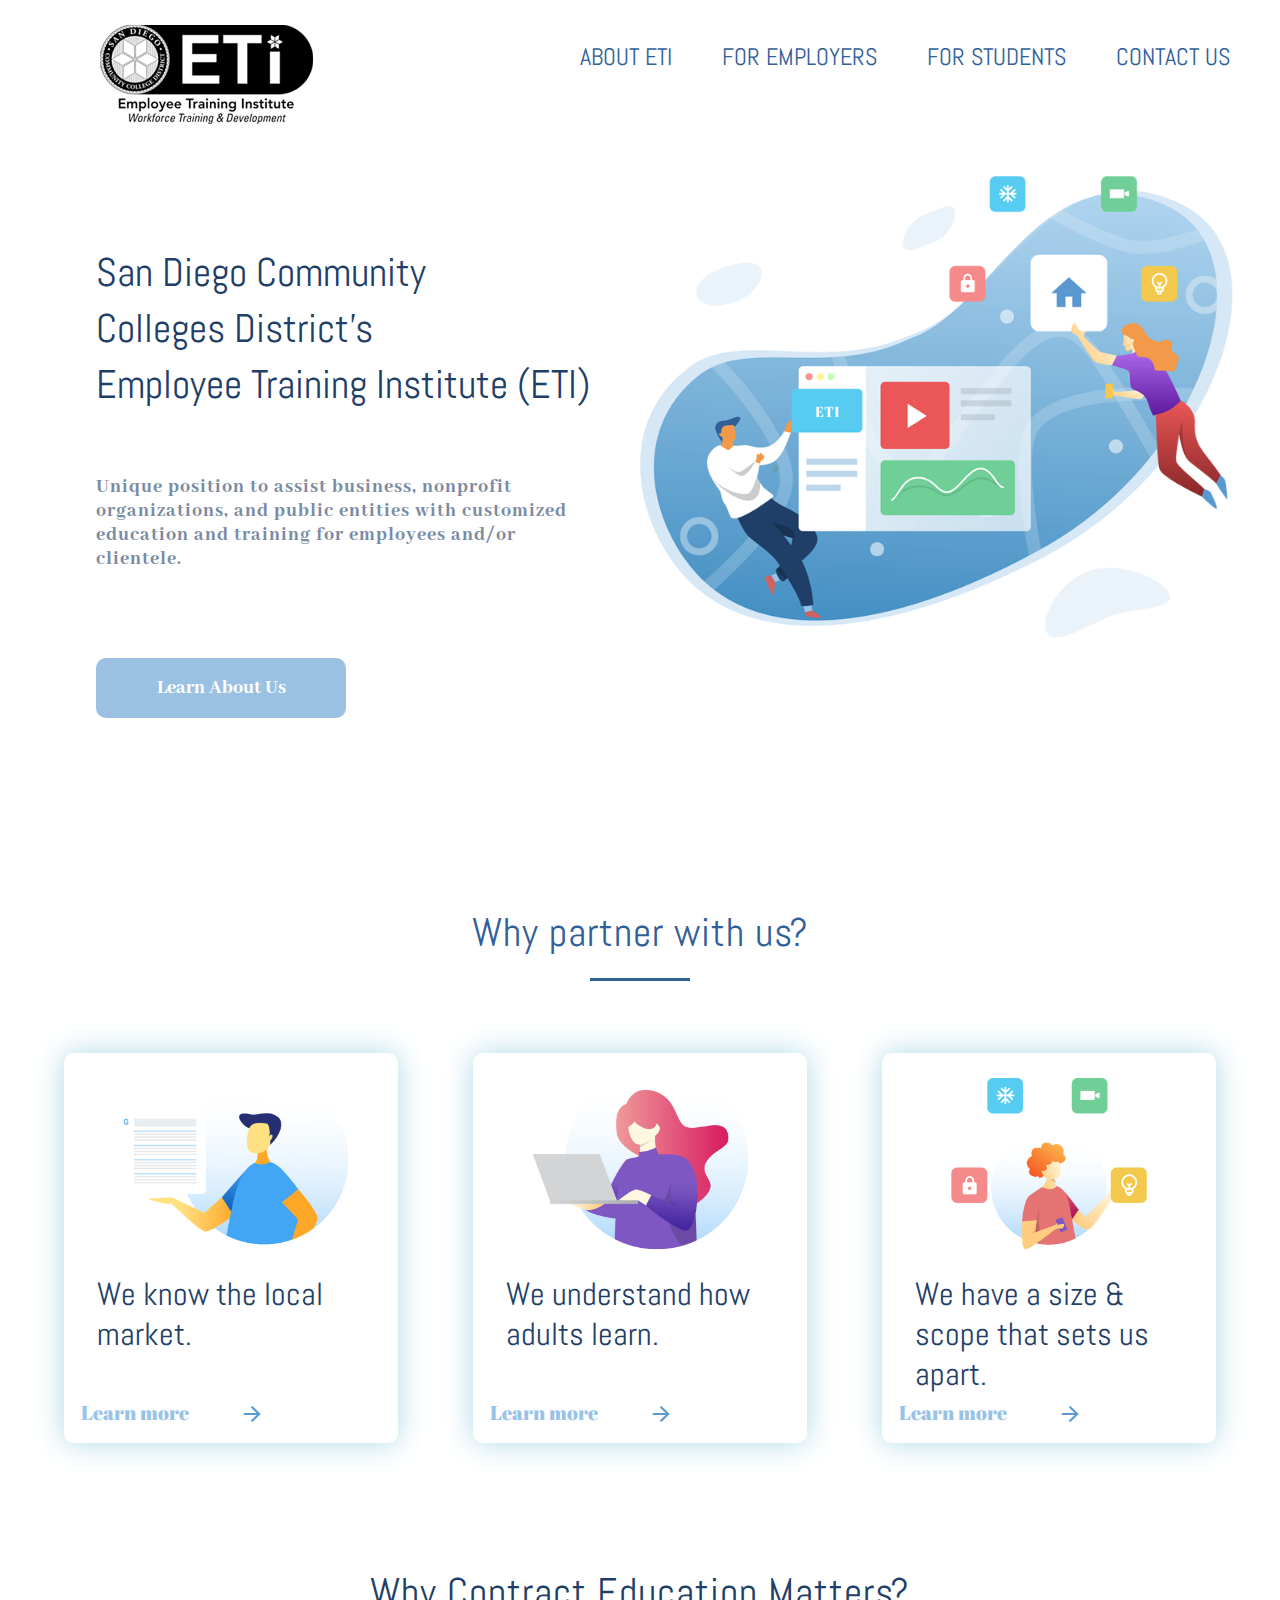
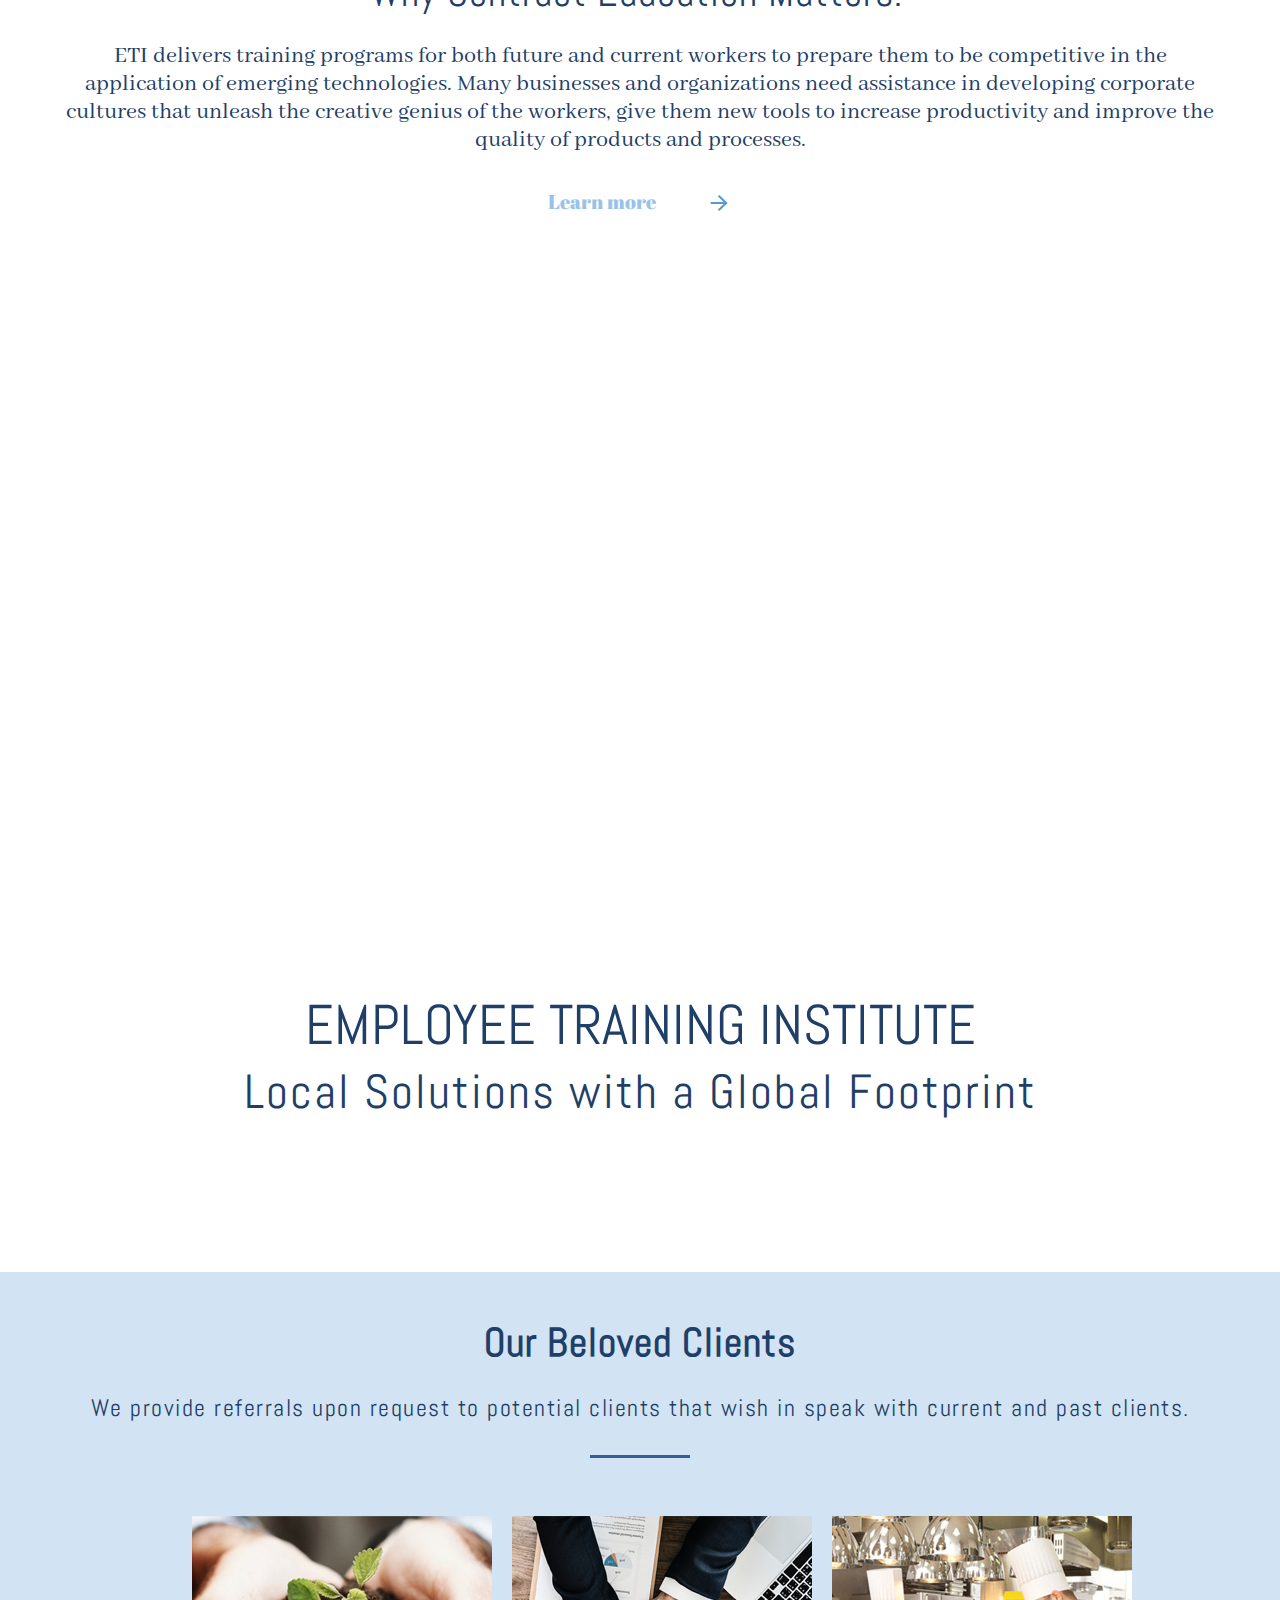
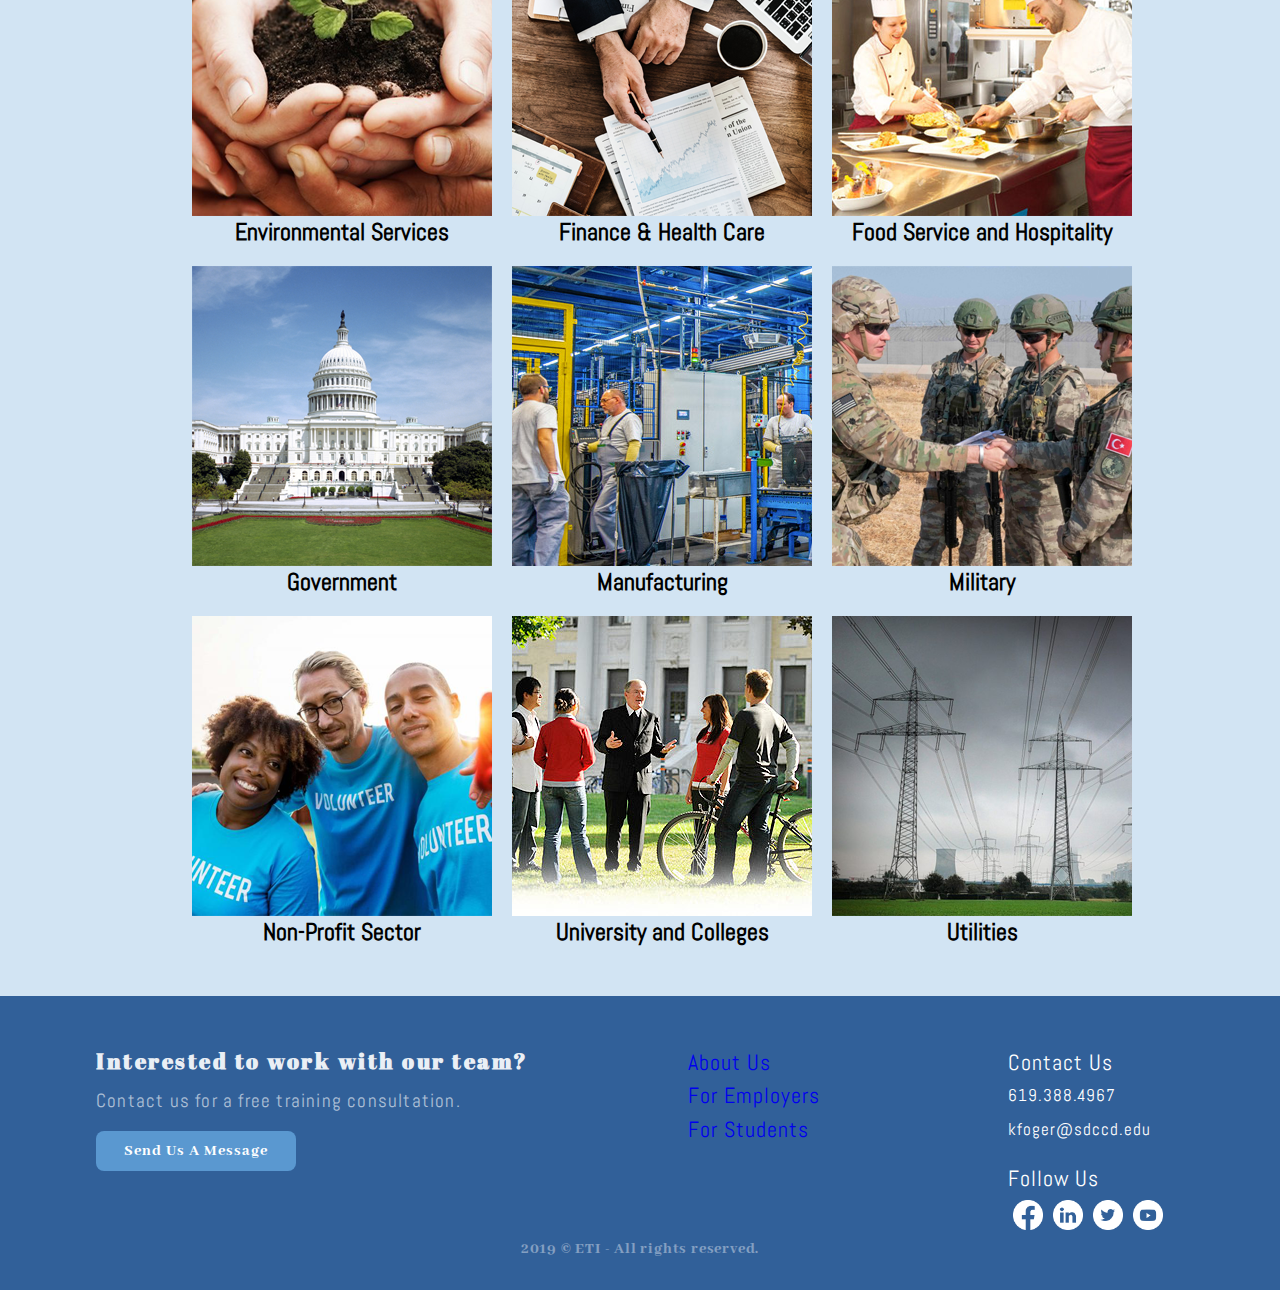
<file: index.html>
<!DOCTYPE html>
<html lang="en">
<head>
    <meta charset="UTF-8">
    <meta name="viewport" content="width=device-width, initial-scale=1.0">
    <meta http-equiv="X-UA-Compatible" content="ie=edge">
    <link rel="stylesheet" type="text/css" href="css/normalize.css">
    <link rel="stylesheet" type="text/css" href="css/nav&footer.css">
    <link rel="stylesheet" type="text/css" href="css/index.css">
    <link href="https://fonts.googleapis.com/css?family=Abel|Abhaya+Libre:400,800|Abril+Fatface&display=swap" rel="stylesheet">
    <title>Welcome to ETI</title>
</head>
<body>
  <nav>
    <a href="index.html"><img class="logo" src="assets/images/logo.png" alt="ETI Logo"></a>
    <ul class="nav-links">
      <li><a href="about.html">ABOUT ETI</a></li>
      <li><a href="employers.html">FOR EMPLOYERS</a></li>
      <li><a href="students.html">FOR STUDENTS</a></li>
      <li><a href="mailto:testemail@doesnotwork.com?subject=ETI - Website Contact&body=
        Let us know what questions you have about ETI's services.
        %0D%0A
        %0D%0A
        %0D%0A
        %0D%0A
        Please provide the best way we may reach you.
        %0D%0A
        Phone:
        %0D%0A
        Email:
        %0D%0A
        %0D%0A
        %0D%0A"
        target="blank">CONTACT US</a></li>
    </ul>
  </nav>
  <header id="display">
    <img src="assets/images/header.png" alt="People and applications">
    <p id="top-left">San Diego Community<br>
      Colleges District’s<br>
      Employee Training Institute (ETI)</p>
    <div id="bottom-left">
      <p >Unique position to assist business, nonprofit organizations, and public entities with customized education and training for employees and/or clientele.</p>
      <button>Learn About Us</button>
    </div>
  </header>
  <main>
    <h1>Why partner with us?<hr></h1>
    <section id="partner">
      <div class="partner_box">
        <img src="assets/images/partner1.png" alt="Person holding document">
        <p>We know the local market.</p>
        <p><a href="about.html#partner">Learn more<img src="assets/images/arrow.png" alt="Learn more arrow"></a></p>
      </div>
      <div class="partner_box">
        <img src="assets/images/partner2.png" alt="Person on laptop">
        <p>We understand how adults learn.</p>
        <p><a href="about.html#partner">Learn more<img src="assets/images/arrow.png" alt="Learn more arrow"></a></p>
      </div>
      <div class="partner_box">
        <img src="assets/images/partner3.png" alt="Person around applications">
        <p>We have a size & scope that sets us apart.</p>
        <p><a href="about.html#partner">Learn more<img src="assets/images/arrow.png" alt="Learn more arrow"></a></p>
      </div>
    </section>
    <section id="contract">
      <h2 id="info1">Why Contract Education Matters?<hr></h2>
      <div id="info2">
        <p>ETI delivers training programs for both future and current workers to prepare them to be competitive in the application of emerging technologies. Many businesses and organizations need assistance in developing corporate cultures that unleash the creative genius of the workers, give them new tools to increase productivity and improve the quality of products and processes.</p>
        <p><a href="employers.html">Learn more<img src="assets/images/arrow.png" alt="Learn more arrow"></a></p>
      </div>
      <iframe id="video" src="https://www.youtube.com/embed/08kKW7kWTK8" frameborder="0" allow="accelerometer; autoplay; encrypted-media; gyroscope; picture-in-picture" allowfullscreen>
      </iframe>
      <div id="info3">
        <h3>EMPLOYEE TRAINING INSTITUTE</h3>
        <p>Local Solutions with a Global Footprint</p>
      </div>
    </section>
  </main>
  <div id="client0">
    <div id="clientele">
      <h1>Our Beloved Clients</h1>
      <p>We provide referrals upon request to potential clients that wish in speak with current and past clients.</p><hr>
    </div>
    <div id="client1">
      <div class="profession0">
        <div class="profession1">
          <img src="assets/images/environmental_services.png" alt="Environmental Services">
          <div class="fadedbox">
            <div class="title text" id="one">
              <p>Layfield Group</p>
              <p>Goal Line Environmental</p>
              <p>3e Environmental</p>
            </div>
          </div>
        </div>
        <h3>Environmental Services</h3>
      </div>
      <div class="profession0">
        <div class="profession1">
          <img src="assets/images/finance.png" alt="Finance & Healthcare">
          <div class="fadedbox">
            <div class="title text" id="two">
              <p>East County Schools Federal Credit Union</p>
              <p>Kaiser Permanente</p>
            </div>
          </div>
        </div>
        <h3>Finance & Health Care</h3>
      </div>
      <div class="profession0">
        <div class="profession1">
          <img src="assets/images/food_service_and_hospitality.png" alt="Food Service and Hospitality">
          <div class="fadedbox">
            <div class="title text" id="three">
              <p>Icing Cakery</p>
              <p>Marriott</p>
              <p>Sycuan Casino</p>
            </div>
          </div>
        </div>
        <h3>Food Service and Hospitality</h3>
      </div>
      <div class="profession0">
        <div class="profession1">
          <img src="assets/images/government.png" alt="Government">
          <div class="fadedbox">
            <div class="title text" id="four">
              <p>City of La Mesa</p>
              <p>City of San Diego</p>
              <p>Port of San Diego</p>
              <p>San Diego Housing Authority</p>
              <p>San Diego Workforce Partnership</p>
            </div>
          </div>
        </div>
        <h3>Government</h3>
      </div>
      <div class="profession0">
        <div class="profession1">
          <img src="assets/images/manufacturing.png" alt="Manufacturing">
          <div class="fadedbox">
            <div class="title text" id="five">
              <p>UTC Aerospace</p>
              <p>General Dynamics NASSCO</p>
              <p>Tecnico Corporation</p>
              <p>Cobham Defense Electronics</p>
            </div>
          </div>
        </div>
        <h3>Manufacturing</h3>
      </div>
      <div class="profession0">
        <div class="profession1">
          <img src="assets/images/military.png" alt="Military">
          <div class="fadedbox">
            <div class="title text" id="six">
              <p>Camp Pendleton Brig</p>
              <p>Miramar Brig</p>
            </div>
          </div>
        </div>
        <h3>Military</h3>
      </div>
      <div class="profession0">
        <div class="profession1">
          <img src="assets/images/non_profit_sector.png" alt="Non-Profit Sector">
          <div class="fadedbox">
            <div class="title text" id="seven">
              <p>Health Sciences High & Middle College</p>
              <p>Natural History Museum</p>
            </div>
          </div>
        </div>
        <h3>Non-Profit Sector</h3>
      </div>
      <div class="profession0">
        <div class="profession1">
          <img src="assets/images/universities_and_colleges.png" alt="University and Colleges">
          <div class="fadedbox">
            <div class="title text" id="eight">
              <p>Grossmont-Cuyamaca Community College District</p>
              <p>Palomar College</p>
              <p>San Diego Contining Education</p>
              <p>San Diego Gateway to College and Career</p>
              <p>San Diego Miramar College</p>
              <p>San Diego Mesa College</p>
            </div>
          </div>
        </div>
        <h3>University and Colleges</h3>
      </div>
      <div class="profession0">
        <div class="profession1">
          <img src="assets/images/utilities.png" alt="Utilities">
          <div class="fadedbox">
            <div class="title text" id="nine">
              <p>Helix Water District</p>
              <p>Otay Water District</p>
              <p>Sweetwater Water District</p>
              <p>Padre Dam</p>
              <p>SDG&E</p>
            </div>
          </div>
        </div>
        <h3>Utilities</h3>
      </div>
    </div>
  </div>
  <footer>
    <div id="footer1">
      <div id="footer1a">
        <h3>Interested to work with our team?</h3>
        <p>Contact us for a free training consultation.</p>
      </div>
      <div id="footer1b"><a href="mailto:testemail@doesnotwork.com?subject=ETI - Website Contact&body=
        Let us know what questions you have about ETI's services.
        %0D%0A
        %0D%0A
        %0D%0A
        %0D%0A
        Please provide the best way we may reach you.
        %0D%0A
        Phone:
        %0D%0A
        Email:
        %0D%0A
        %0D%0A
        %0D%0A"
        target="blank"><button>Send Us A Message</button></a></div>
    </div>
    <div id="footer2">
      <a href="about.html">About Us</a><br>
      <a href="employers.html">For Employers</a><br>
      <a href="students.html">For Students</a><br>
    </div>
    <div id="footer3">
      <p>Contact Us</p>
      <p><a href="tel:1-619-388-4967">619.388.4967</a><br>
        <a href="mailto:testemail@doesnotwork.com?subject=ETI - Website Contact&body=
        Let us know what questions you have about ETI's services.
        %0D%0A
        %0D%0A
        %0D%0A
        %0D%0A
        Please provide the best way we may reach you.
        %0D%0A
        Phone:
        %0D%0A
        Email:
        %0D%0A
        %0D%0A
        %0D%0A"
        target="blank">kfoger@sdccd.edu</a>
      </p>
      <p>Follow Us</p>
      <div id="links">
        <a href="https://www.facebook.com/trainwitheti/" target="blank"><img src="assets/images/facebook.png" alt="Facebook Logo"></a><br>
        <a href="https://www.linkedin.com/company/train-with-eti/"><img src="assets/images/linkedin.png" alt="LinkedIn Logo"></a><br>
        <a href="https://twitter.com/etitraining"><img src="assets/images/twitter.png" alt="Twitter Logo"></a><br>
        <a href="https://www.youtube.com/user/sdcontinuinged" target="blank"><img src="assets/images/youtube.png" alt="YouTube Logo"></a>
      </div>
    </div>
    <div id="copy">2019 &copy ETI - All rights reserved.</div>
  </footer>
</body>
</html>
</file>
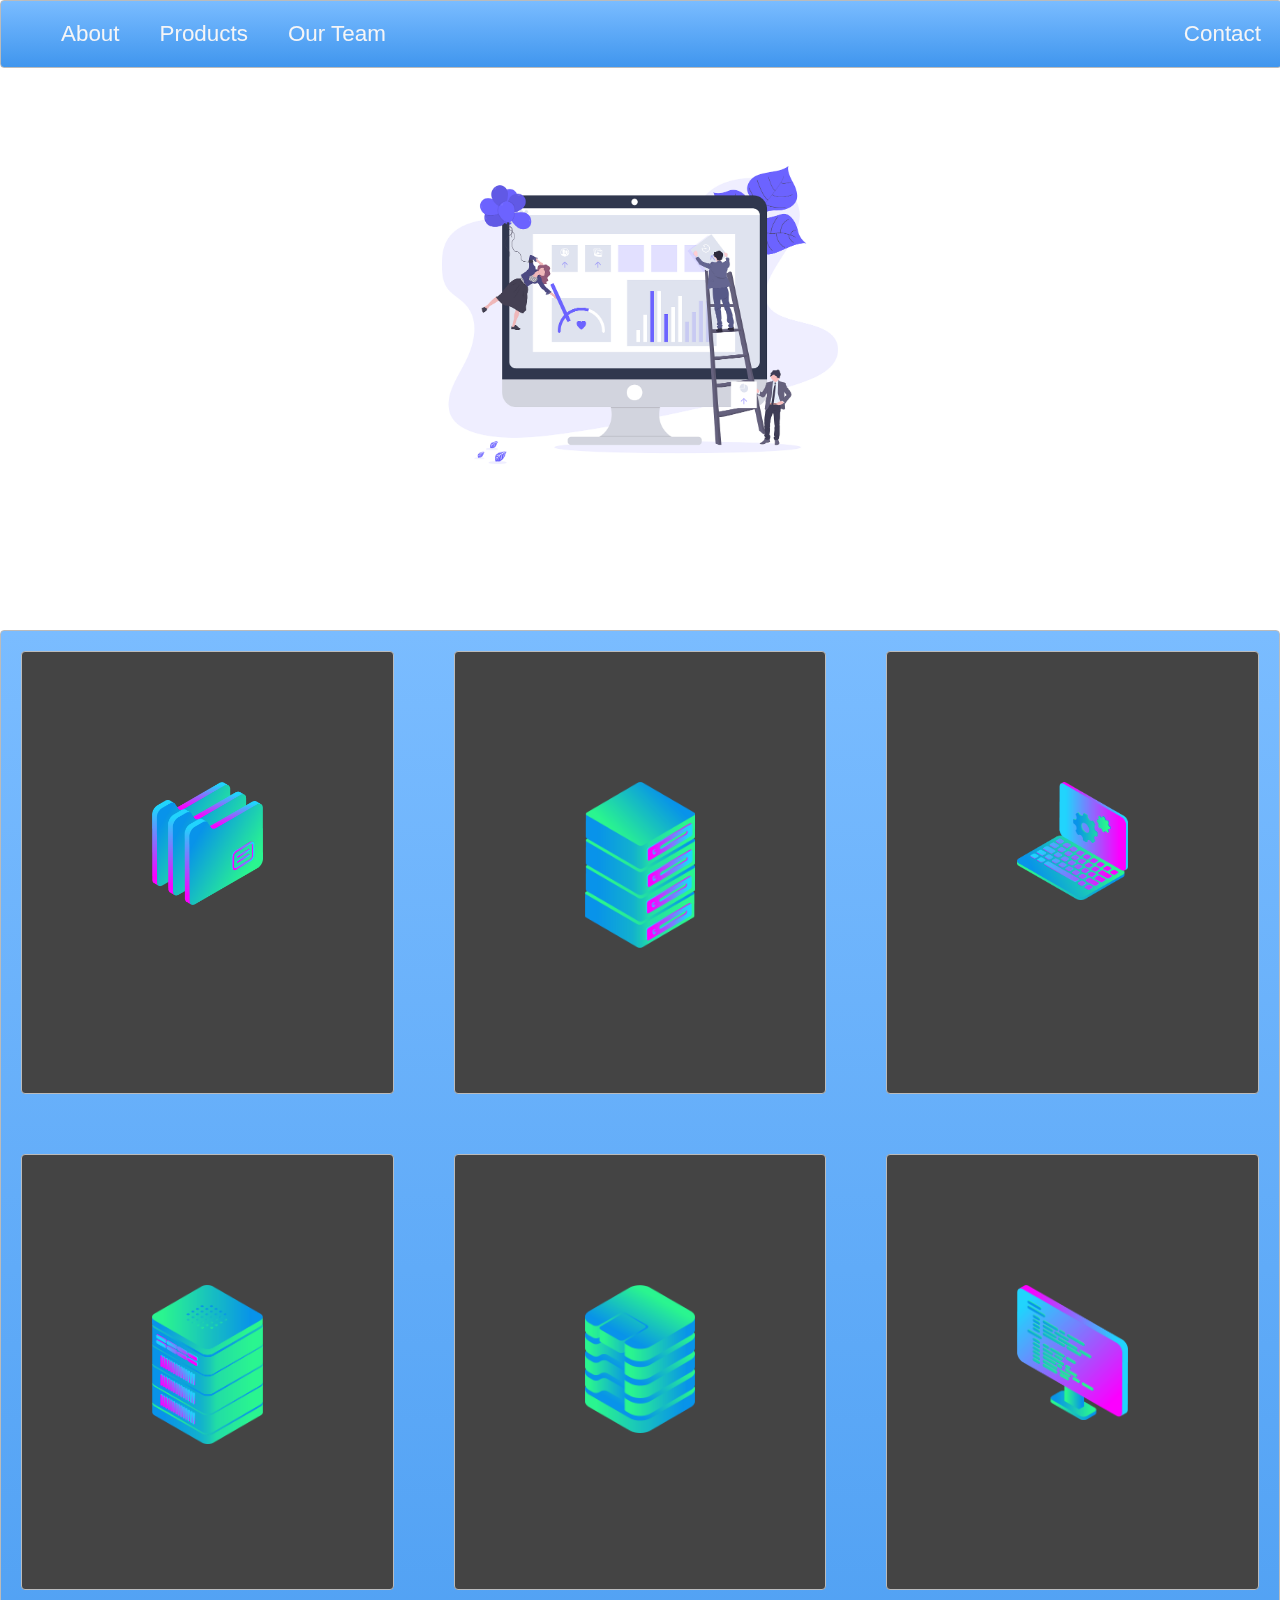
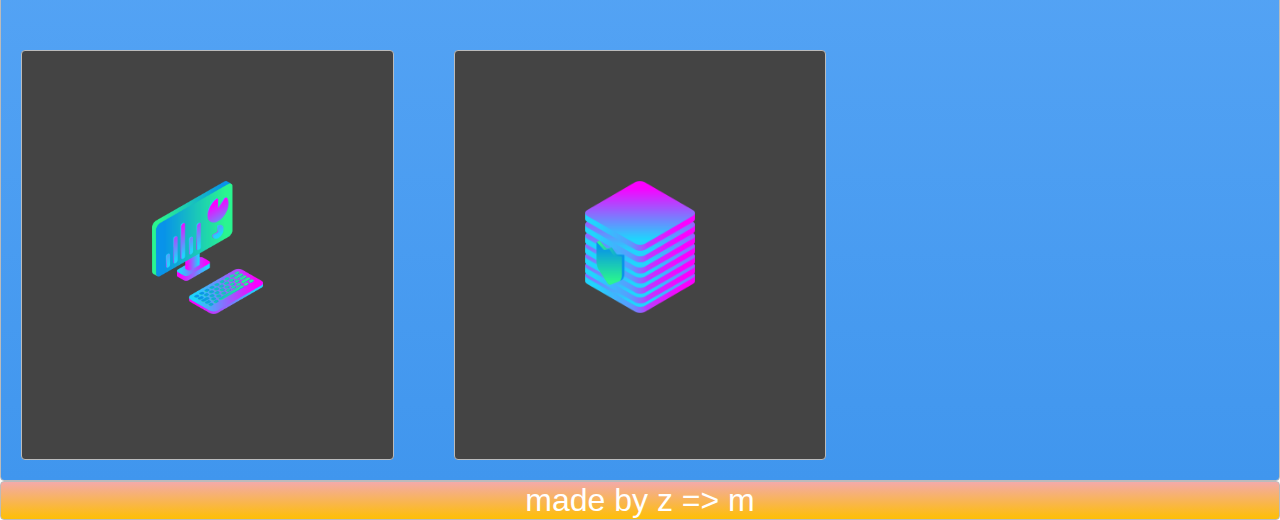
<file: project-prettify/index.html>
<!DOCTYPE html>
<html>
<head>
  <title>Layout Master</title>
  <link rel="stylesheet" type="text/css" href="./style.css">
</head>
<body>
  <nav class="zone blue sticky">
      <ul class="main-nav">
          <li><a href="">About</a></li>
          <li><a href="">Products</a></li>
          <li><a href="">Our Team</a></li>
          <li class="push"><a href="">Contact</a></li>
  </ul>
  </nav>
  <div class="container"><img class="cover" src="./img/undraw.png"></div>
  <div class="zone blue grid-wrapper">
    <div class="box zone"><img src="./img/files_2.png"></div>
    <div class="box zone"><img src="./img/server_2_2.png"></div>
    <div class="box zone"><img src="./img/monitor_settings_2.png"></div>
    <div class="box zone"><img src="./img/server_3.png"></div>
    <div class="box zone"><img src="./img/data_storage_2_2.png"></div>
    <div class="box zone"><img src="./img/monitor_coding_2.png"></div>
    <div class="box zone"><img src="./img/desktop_analytics_2.png"></div>
    <div class="box zone"><img src="./img/server_safe_2.png"></div>
  </div>
  <footer class="zone yellow">made by z => m</footer>
</div>
</body>
</html>
</file>
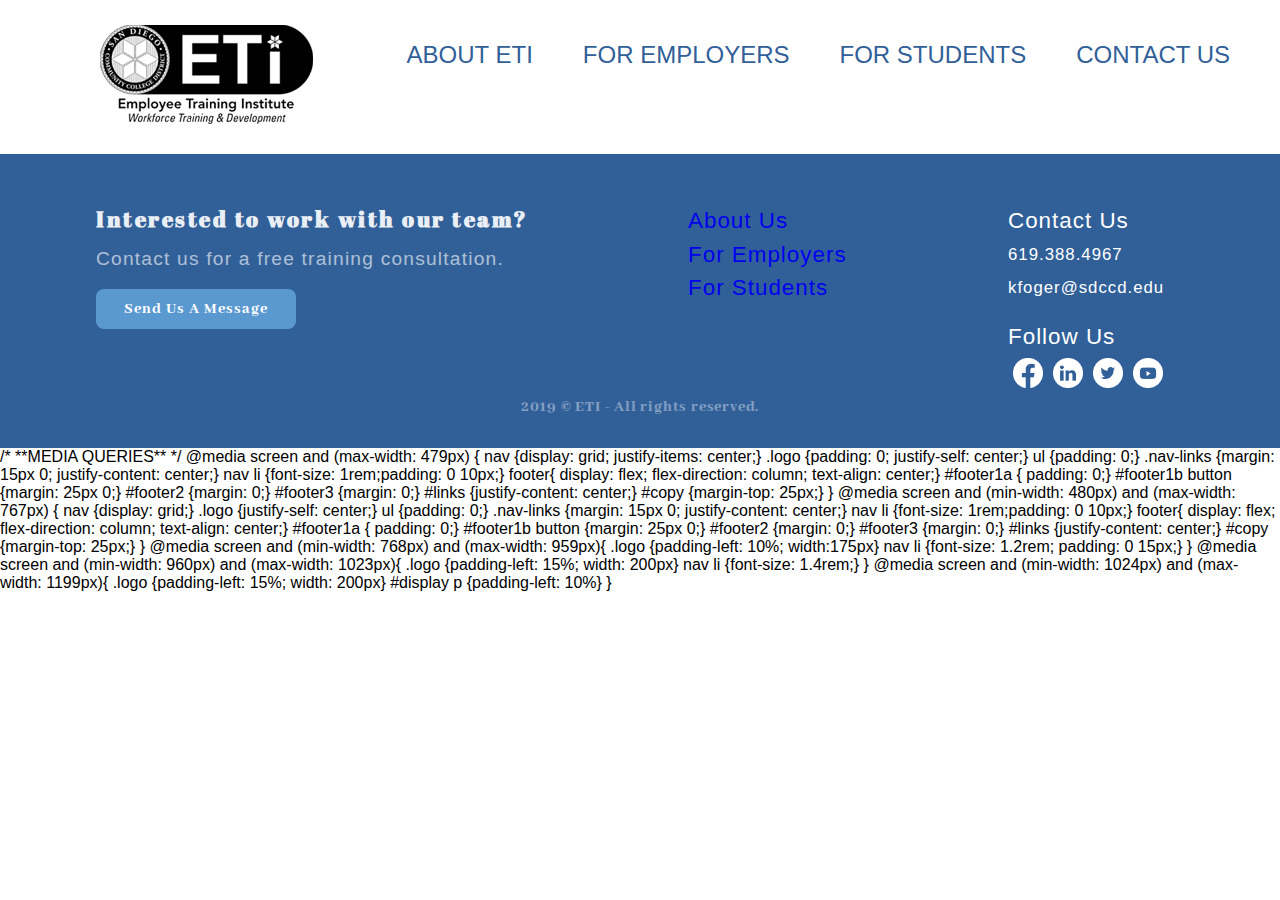
<file: basicpage.html>
<!DOCTYPE html>
<html lang="en">
<head>
  <meta charset="UTF-8">
  <meta name="viewport" content="width=device-width, initial-scale=1.0">
  <meta http-equiv="X-UA-Compatible" content="ie=edge">
  <link rel="stylesheet" type="text/css" href="css/normalize.css">
  <link rel="stylesheet" type="text/css" href="css/nav&footer.css">

  <!-- Input Page Specific Stylesheet Here
  <link rel="stylesheet" type="text/css" href="css/index.css"> -->

  <link href="https://fonts.googleapis.com/css?family=Abel|Abhaya+Libre:400,800|Abril+Fatface&display=swap" rel="stylesheet">
  <title>Welcome to ETI</title>
</head>
<body>
  <nav>
    <a href="index.html"><img class="logo" src="assets/images/logo.png" alt="ETI Logo"></a>
    <ul class="nav-links">
      <li><a href="about.html">ABOUT ETI</a></li>
      <li><a href="employers.html">FOR EMPLOYERS</a></li>
      <li><a href="students.html">FOR STUDENTS</a></li>
      <li><a href="contactus.html">CONTACT US</a></li>
    </ul>
  </nav>


  <header></header>


  <main></main>


  <footer>
    <div id="footer1">
      <div id="footer1a">
        <h3>Interested to work with our team?</h3>
        <p>Contact us for a free training consultation.</p>
      </div>
      <div id="footer1b"><a href="mailto:testemail@doesnotwork.com?subject=ETI - Website Contact&body=
        Let us know what questions you have about ETI's services.
        %0D%0A
        %0D%0A
        %0D%0A
        %0D%0A
        Please provide the best way we may reach you.
        %0D%0A
        Phone:
        %0D%0A
        Email:
        %0D%0A
        %0D%0A
        %0D%0A"
        target="blank"><button>Send Us A Message</button></a></div>
    </div>
    <div id="footer2">
      <a href="about.html">About Us</a><br>
      <a href="employers.html">For Employers</a><br>
      <a href="students.html">For Students</a><br>
    </div>
    <div id="footer3">
      <p>Contact Us</p>
      <p><a href="tel:1-619-388-4967">619.388.4967</a><br>
        <a href="mailto:testemail@doesnotwork.com?subject=ETI - Website Contact&body=
        Let us know what questions you have about ETI's services.
        %0D%0A
        %0D%0A
        %0D%0A
        %0D%0A
        Please provide the best way we may reach you.
        %0D%0A
        Phone:
        %0D%0A
        Email:
        %0D%0A
        %0D%0A
        %0D%0A"
        target="blank">kfoger@sdccd.edu</a>
      </p>
      <p>Follow Us</p>
      <div id="links">
        <a href="https://www.facebook.com/trainwitheti/" target="blank"><img src="assets/images/facebook.png" alt="Facebook Logo"></a><br>
        <a href=""><img src="assets/images/linkedin.png" alt="LinkedIn Logo"></a><br>
        <a href=""><img src="assets/images/twitter.png" alt="Twitter Logo"></a><br>
        <a href="https://www.youtube.com/user/sdcontinuinged" target="blank"><img src="assets/images/youtube.png" alt="YouTube Logo"></a>
      </div>
    </div>
    <div id="copy">2019 &copy ETI - All rights reserved.</div>
  </footer>
</body>
</html>

/* **MEDIA QUERIES** */

@media screen and (max-width: 479px) {
    nav {display: grid; justify-items: center;}
    .logo {padding: 0; justify-self: center;}
    ul {padding: 0;}
    .nav-links {margin: 15px 0; justify-content: center;}
    nav li {font-size: 1rem;padding: 0 10px;}

    footer{ display: flex; flex-direction: column; text-align: center;}
    #footer1a { padding: 0;}
    #footer1b button {margin: 25px 0;}
    #footer2 {margin: 0;}
    #footer3 {margin: 0;}
    #links {justify-content: center;}
    #copy {margin-top: 25px;}
}

@media screen and (min-width: 480px) and (max-width: 767px) {
    nav {display: grid;}
    .logo {justify-self: center;}
    ul {padding: 0;}
    .nav-links {margin: 15px 0; justify-content: center;}
    nav li {font-size: 1rem;padding: 0 10px;}

    footer{ display: flex; flex-direction: column; text-align: center;}
    #footer1a { padding: 0;}
    #footer1b button {margin: 25px 0;}
    #footer2 {margin: 0;}
    #footer3 {margin: 0;}
    #links {justify-content: center;}
    #copy {margin-top: 25px;}
}

@media screen and (min-width: 768px) and (max-width: 959px){
    .logo {padding-left: 10%; width:175px}
    nav li {font-size: 1.2rem; padding: 0 15px;}
    
}

@media screen and (min-width: 960px) and (max-width: 1023px){
    .logo {padding-left: 15%; width: 200px}
    nav li {font-size: 1.4rem;}

}

@media screen and (min-width: 1024px) and (max-width: 1199px){
    .logo {padding-left: 15%; width: 200px}
    #display p {padding-left: 10%}

}
</file>
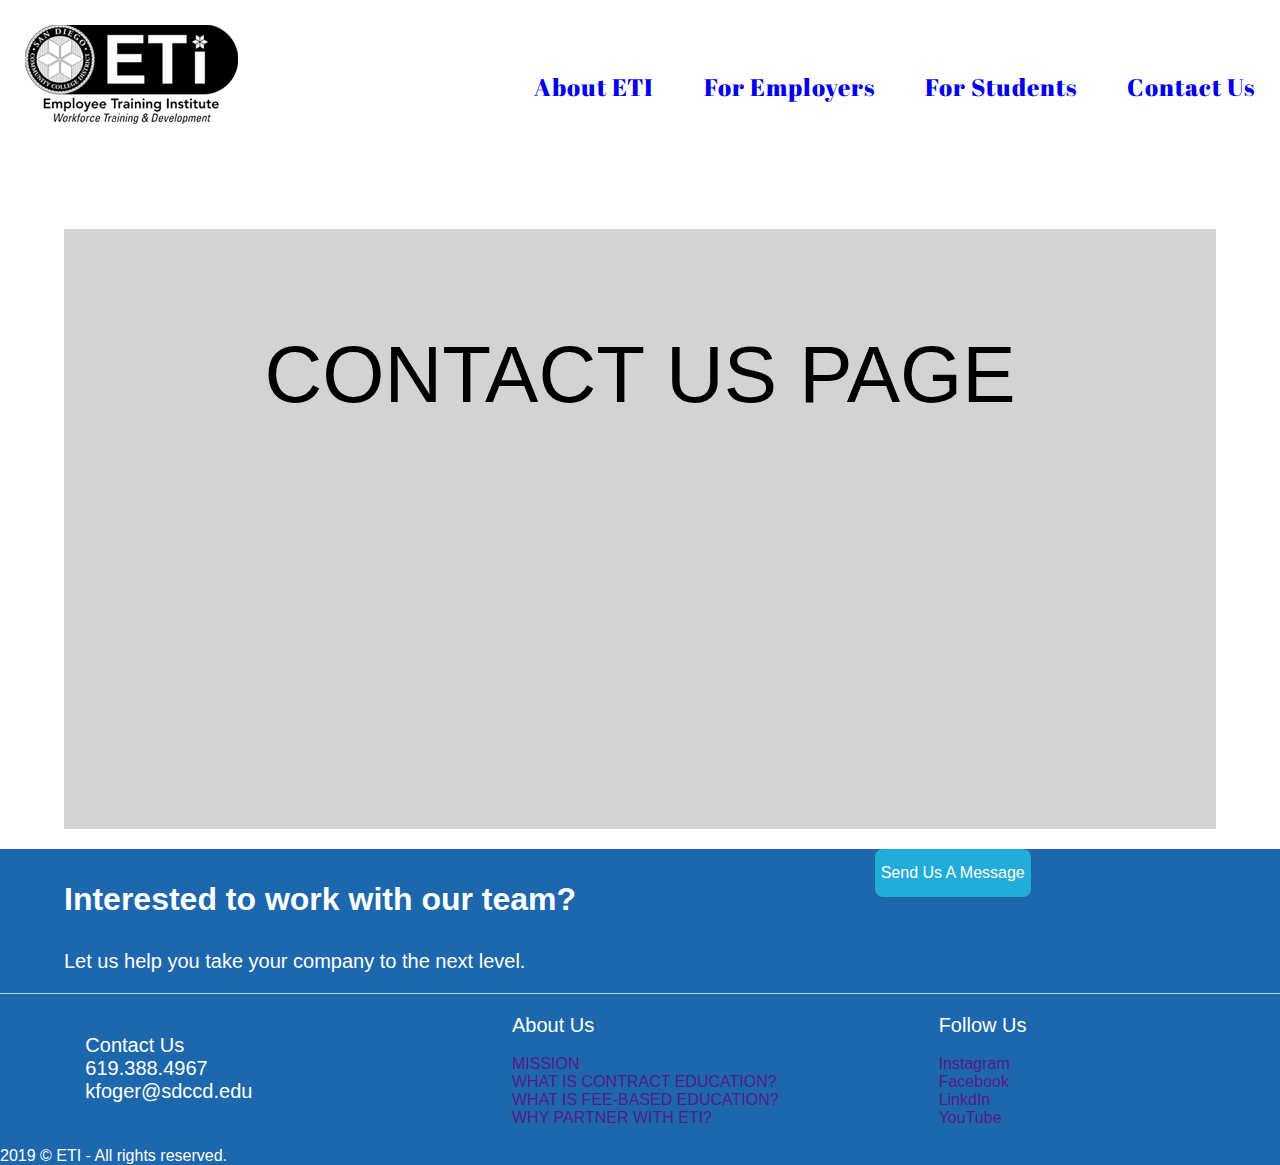
<file: contactus.html>
<!DOCTYPE html>
<html lang="en">
<head>
    <meta charset="UTF-8">
    <meta name="viewport" content="width=device-width, initial-scale=1.0">
    <meta http-equiv="X-UA-Compatible" content="ie=edge">
    <link rel="stylesheet" type="text/css" href="css/normalize.css">
    <link rel="stylesheet" type="text/css" href="css/style.css">
    <link href="https://fonts.googleapis.com/css?family=Abel|Abhaya+Libre:400,800|Abril+Fatface&display=swap" rel="stylesheet">
    <title>Welcome to ETI</title>
</head>
<body>
  <nav>
    <a href="index.html"><img class="logo" src="assets/images/logo_75.png" alt="ETI Logo"></a>
    <ul class="nav-links">
      <li><a href="about.html">About ETI</a></li>
      <li><a href="employers.html">For Employers</a></li>
      <li><a href="students.html">For Students</a></li>
      <li><a href="contactus.html">Contact Us</a></li>
    </ul>
  </nav>
  <header>
    
  </header>
  <main>
      <div class="test">CONTACT US PAGE</div>
  </main>
<footer>
  <div class="contact0">
    <div  class="contact1">
      <h3>Interested to work with our team?</h3>
      <p>Let us help you take your company to the next level.</p>
    </div>
    <div class="contact2"><a href=""><button>Send Us A Message</button></a></div>
  </div>
  <div class="footer0">
      <div class="footer1">
        <p>Contact Us<br>
          619.388.4967<br>
          kfoger@sdccd.edu
        </p>
      </div>
      <div class="footer2">
        <p>About Us</p><br>
        <a href="">MISSION</a><br>
        <a href="">WHAT IS CONTRACT EDUCATION?</a><br>
        <a href="">WHAT IS FEE-BASED EDUCATION?</a><br>
        <a href="">WHY PARTNER WITH ETI?</a>
      </div>
      <div class="footer3">
        <p>Follow Us</p><br>
        <a href="">Instagram</a><br>
        <a href="">Facebook</a><br>
        <a href="">LinkdIn</a><br>
        <a href="">YouTube</a>
      </div>
  </div>
  <div>2019 &copy ETI - All rights reserved.</div>
</footer>
</body>
</html>
</file>
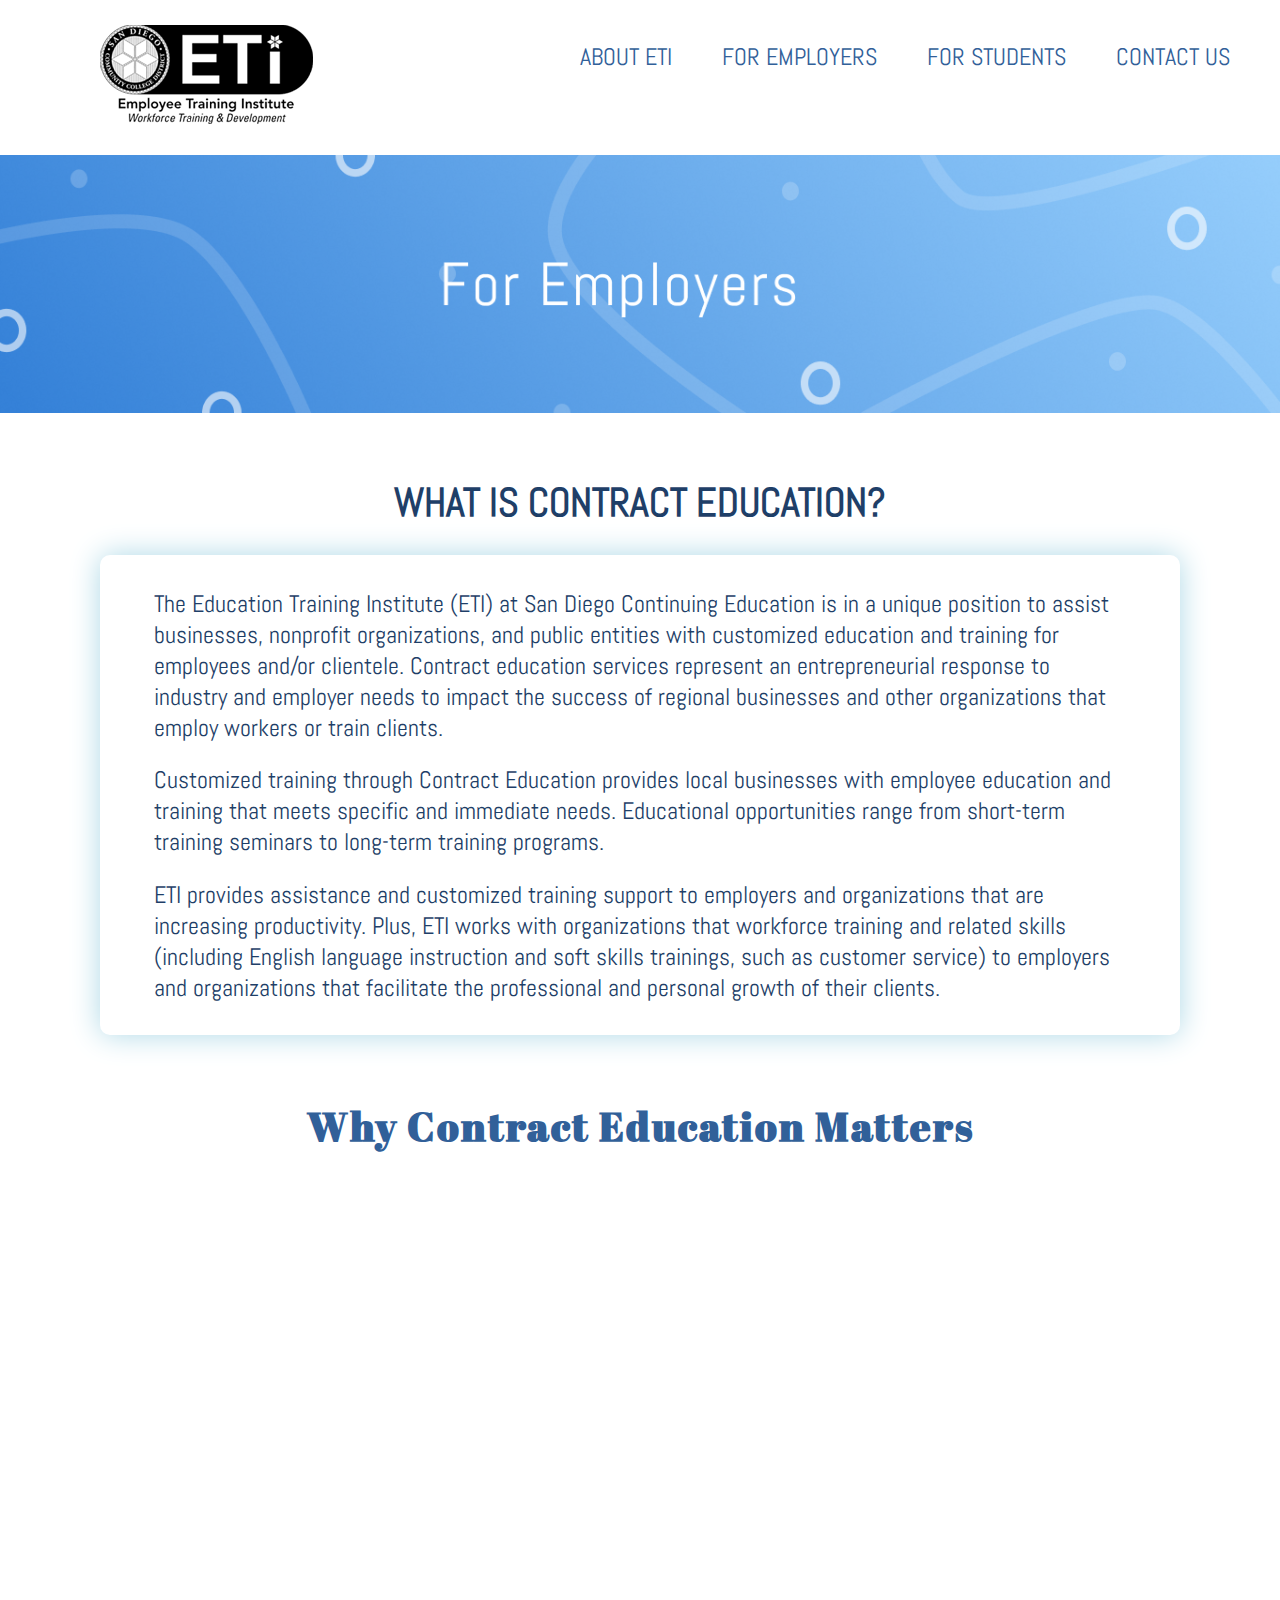
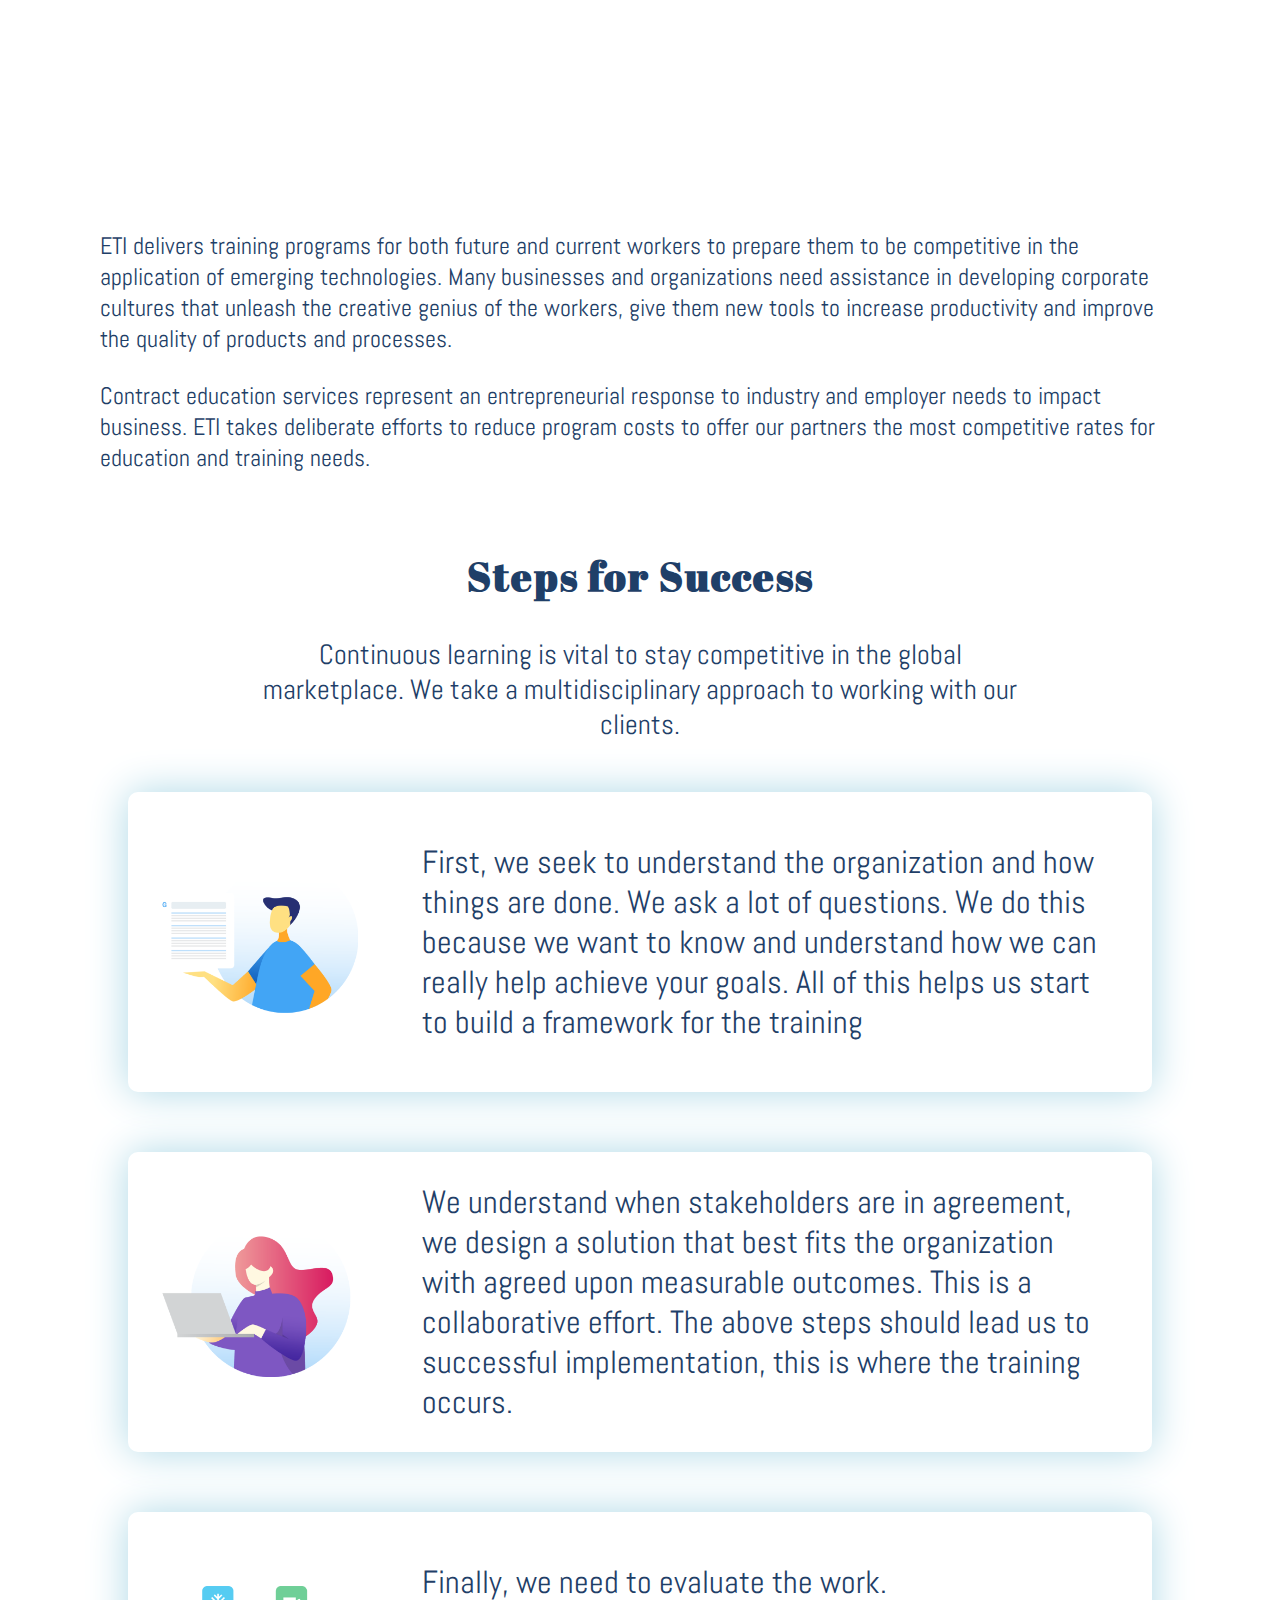
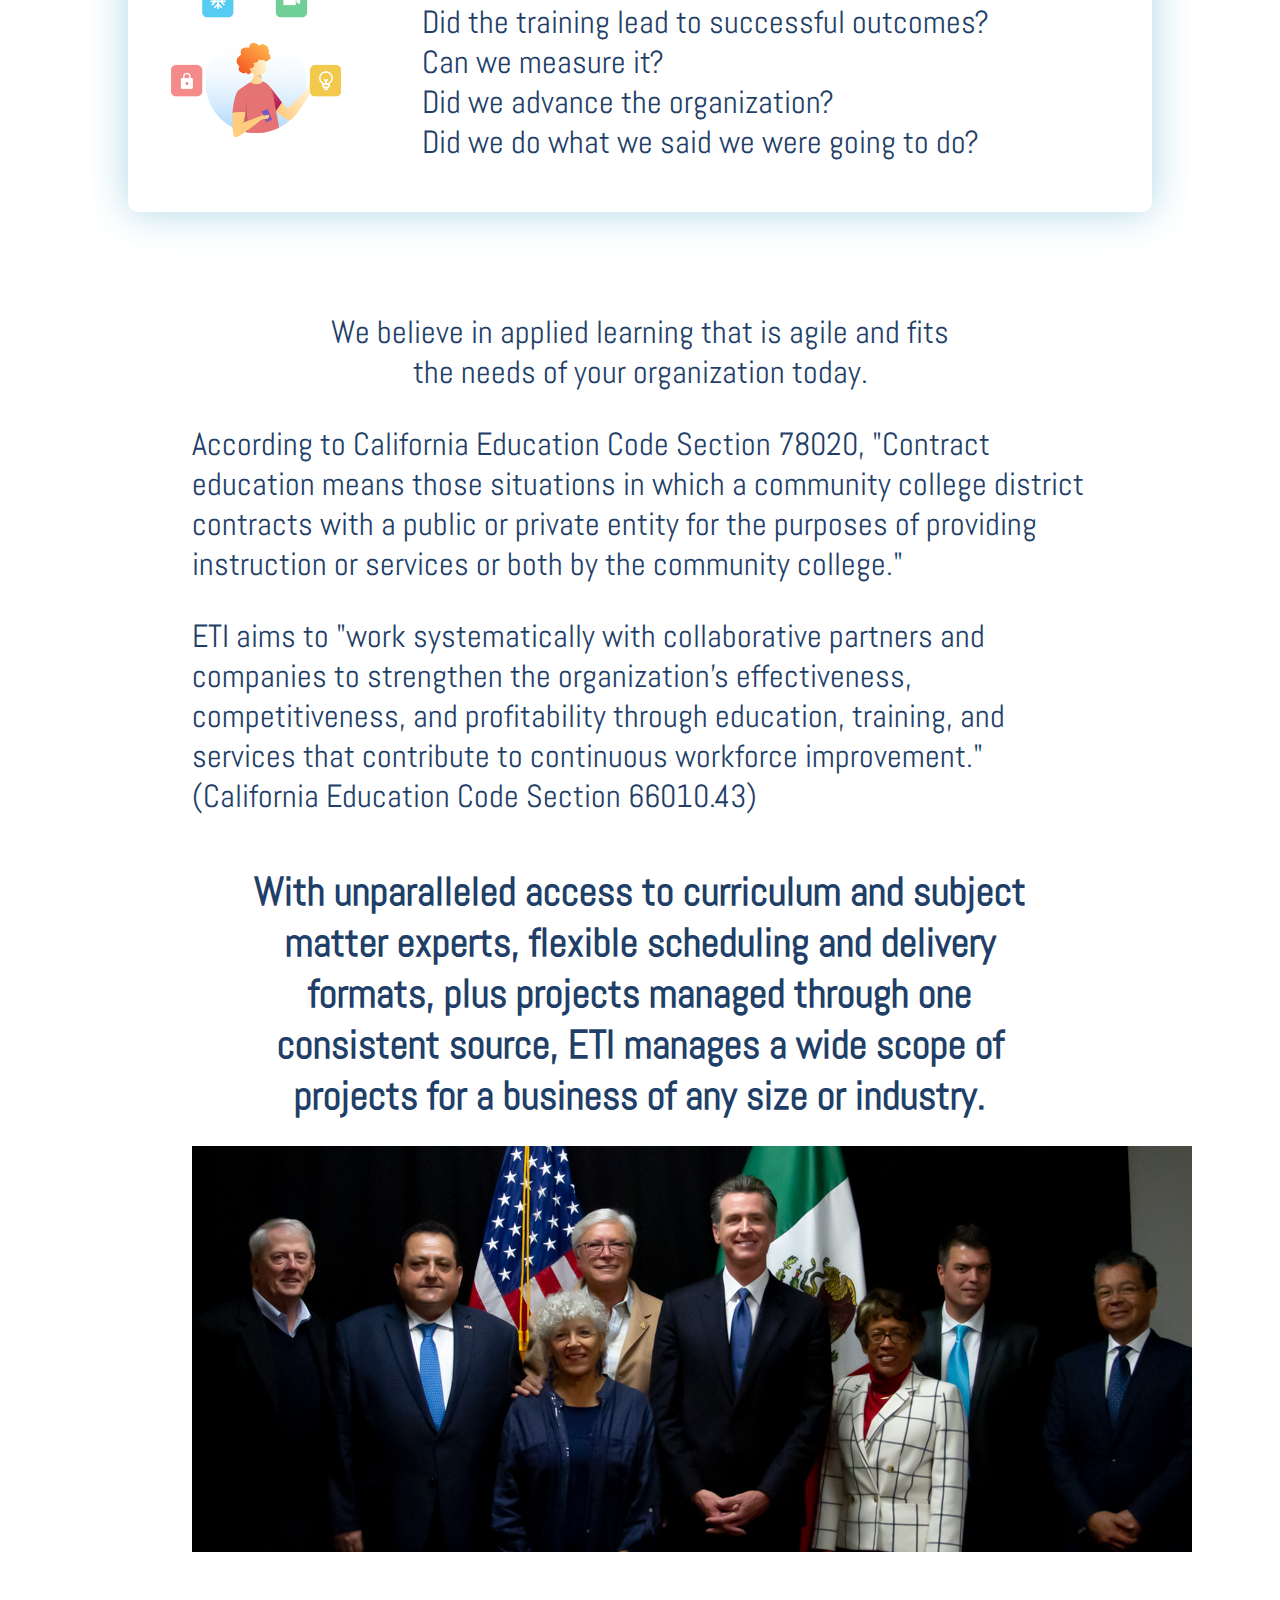
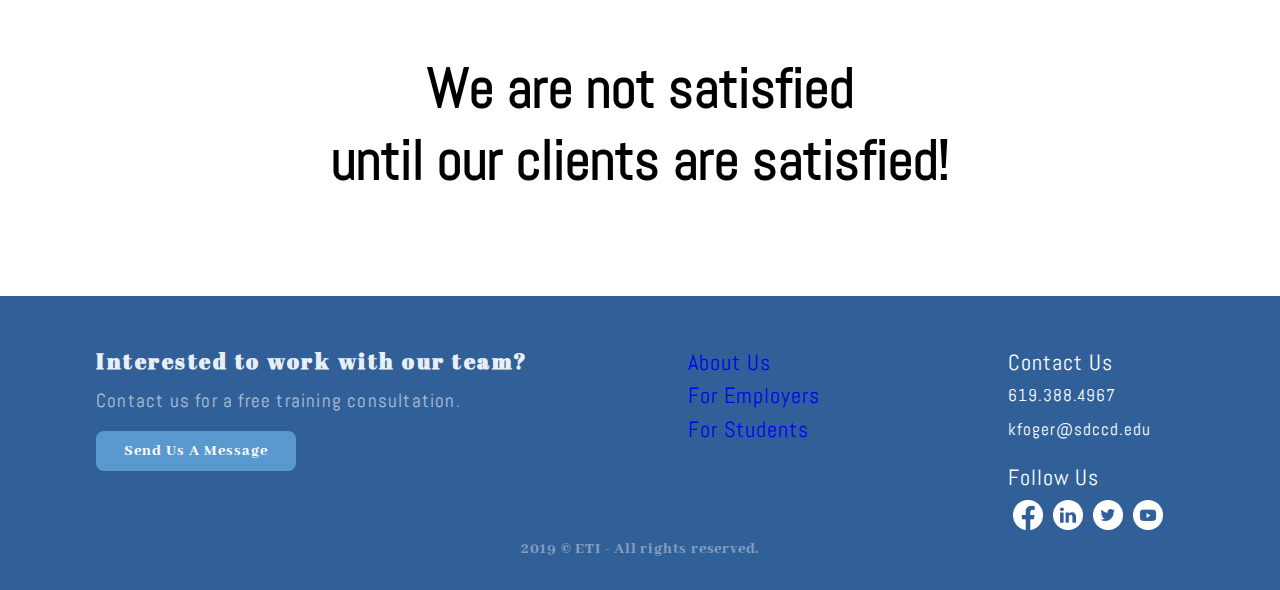
<file: employers.html>
<!DOCTYPE html>
<html lang="en">
<head>
  <meta charset="UTF-8">
  <meta name="viewport" content="width=device-width, initial-scale=1.0">
  <meta http-equiv="X-UA-Compatible" content="ie=edge">
  <link rel="stylesheet" type="text/css" href="css/normalize.css">
  <link rel="stylesheet" type="text/css" href="css/nav&footer.css">
  <link rel="stylesheet" type="text/css" href="css/employers.css">
  <link href="https://fonts.googleapis.com/css?family=Abel|Abhaya+Libre:400,800|Abril+Fatface&display=swap" rel="stylesheet">
  <title>Welcome to ETI</title>
</head>
<body>
  <nav>
    <a href="index.html"><img class="logo" src="assets/images/logo.png" alt="ETI Logo"></a>
    <ul class="nav-links">
      <li><a href="about.html">ABOUT ETI</a></li>
      <li><a href="employers.html">FOR EMPLOYERS</a></li>
      <li><a href="students.html">FOR STUDENTS</a></li>
      <li><a href="mailto:testemail@doesnotwork.com?subject=ETI - Website Contact&body=
        Let us know what questions you have about ETI's services.
        %0D%0A
        %0D%0A
        %0D%0A
        %0D%0A
        Please provide the best way we may reach you.
        %0D%0A
        Phone:
        %0D%0A
        Email:
        %0D%0A
        %0D%0A
        %0D%0A"
        target="blank">CONTACT US</a></li>
    </ul>
  </nav>

  <header><img src="assets/images/header_employers.png"></header>

  <main>
    <section id="contract0">
      <h1>WHAT IS CONTRACT EDUCATION?</h1>

      <div id="contract1">
        <p>The Education Training Institute (ETI) at San Diego Continuing Education is in a unique position to assist businesses, nonprofit organizations, and public entities with customized education and training for employees and/or clientele. Contract education services represent an entrepreneurial response to industry and employer needs to impact the success of regional businesses and other organizations that employ workers or train clients.</p>

        <p>Customized training through Contract Education provides local businesses with employee education and training that meets specific and immediate needs. Educational opportunities range from short-term training seminars to long-term training programs.</p>

        <p>ETI provides assistance and customized training support to employers and organizations that are increasing productivity. Plus, ETI works with organizations that workforce training and related skills (including English language instruction and soft skills trainings, such as customer service) to employers and organizations that facilitate the professional and personal growth of their clients.</p>
      </div>
    </section>

    <section id="education0">
      <h2>Why Contract Education Matters</h2>
    
      <iframe id="video" src="https://www.youtube.com/embed/08kKW7kWTK8" frameborder="0" allow="accelerometer; autoplay; encrypted-media; gyroscope; picture-in-picture" allowfullscreen>
      </iframe>
    
      <p>ETI delivers training programs for both future and current workers to prepare them to be competitive in the application of emerging technologies. Many businesses and organizations need assistance in developing corporate cultures that unleash the creative genius of the workers, give them new tools to increase productivity and improve the quality of products and processes.</p>
    
      <p>Contract education services represent an entrepreneurial response to industry and employer needs to impact business. ETI takes deliberate efforts to reduce program costs to offer our partners the most competitive rates for education and training needs.</p>
    </section>

    <section id="success0">
      <h2>Steps for Success</h2>

      <p id="success_p">Continuous learning is vital to stay competitive in the global marketplace. We take a multidisciplinary approach to working with our clients.</p>
          
      <div id="success1">
        <div class="success_box">
          <img src="assets/images/partner1.png">
          <p>First, we seek to understand the organization and how things are done. We ask a lot of questions. We do this because we want to know and understand how we can really help achieve your goals. All of this helps us start to build a framework for the training 
        </div>
        <div class="success_box">
          <img src="assets/images/partner2.png">
          <p>We understand when stakeholders are in agreement, we design a solution that best fits the organization with agreed upon measurable outcomes. This is a collaborative effort. The above steps should lead us to successful implementation, this is where the training occurs.</p>
        </div>
        <div class="success_box">
          <img src="assets/images/partner3.png">
          <div id="list">
            <p>Finally, we need to evaluate the work.</p>
            <p>Did the training lead to successful outcomes?</p>
            <p>Can we measure it?</p>
            <p>Did we advance the organization?</p>
            <p>Did we do what we said we were going to do?</p>
          </div>
        </div>
      </div>
    </section>

    <section id="believe0">
      <p>We believe in applied learning that is agile and fits the needs of your organization today.</p>

      <p>According to California Education Code Section 78020, "Contract education means those situations in which a community college district contracts with a public or private entity for the purposes of providing instruction or services or both by the community college."</p>

      <p>ETI aims to "work systematically with collaborative partners and companies to strengthen the organization's effectiveness, competitiveness, and profitability through education, training, and services that contribute to continuous workforce improvement." (California Education Code Section 66010.43)</p>

      <p> With unparalleled access to curriculum and subject matter experts, flexible scheduling and delivery formats, plus projects managed through one consistent source, ETI manages a wide scope of projects for a business of any size or industry.</p>
      <img src ="assets/images/for_employers_ photo.png">
    </section>

    <section id="satisfied0">
      <h3>We are not satisfied<br>until our clients are satisfied!</h3>
    </section>
  </main>



  <footer>
    <div id="footer1">
      <div id="footer1a">
        <h3>Interested to work with our team?</h3>
        <p>Contact us for a free training consultation.</p>
      </div>
      <div id="footer1b"><a href="mailto:testemail@doesnotwork.com?subject=ETI - Website Contact&body=
        Let us know what questions you have about ETI's services.
        %0D%0A
        %0D%0A
        %0D%0A
        %0D%0A
        Please provide the best way we may reach you.
        %0D%0A
        Phone:
        %0D%0A
        Email:
        %0D%0A
        %0D%0A
        %0D%0A"
        target="blank"><button>Send Us A Message</button></a></div>
    </div>
    <div id="footer2">
      <a href="about.html">About Us</a><br>
      <a href="employers.html">For Employers</a><br>
      <a href="students.html">For Students</a><br>
    </div>
    <div id="footer3">
      <p>Contact Us</p>
      <p><a href="tel:1-619-388-4967">619.388.4967</a><br>
        <a href="mailto:testemail@doesnotwork.com?subject=ETI - Website Contact&body=
        Let us know what questions you have about ETI's services.
        %0D%0A
        %0D%0A
        %0D%0A
        %0D%0A
        Please provide the best way we may reach you.
        %0D%0A
        Phone:
        %0D%0A
        Email:
        %0D%0A
        %0D%0A
        %0D%0A"
        target="blank">kfoger@sdccd.edu</a>
      </p>
      <p>Follow Us</p>
      <div id="links">
        <a href="https://www.facebook.com/trainwitheti/" target="blank"><img src="assets/images/facebook.png" alt="Facebook Logo"></a><br>
        <a href=""><img src="assets/images/linkedin.png" alt="LinkedIn Logo"></a><br>
        <a href=""><img src="assets/images/twitter.png" alt="Twitter Logo"></a><br>
        <a href="https://www.youtube.com/user/sdcontinuinged" target="blank"><img src="assets/images/youtube.png" alt="YouTube Logo"></a>
      </div>
    </div>
    <div id="copy">2019 &copy ETI - All rights reserved.</div>
  </footer>
</body>
</html>
</file>
<file: css/nav&footer.css>
/* **NAVBAR** */
nav {
    display: flex;
    padding: 25px;
}

.logo {
    padding-left: 35%;
}

.nav-links {
    display: flex;
    list-style: none;
    margin-left: auto;
}

nav li {
    color: #316099;
    padding: 0 25px;
    font-size: 1.5rem;
}

nav a:link {
    color: #316099;
    text-decoration: none;
}

nav a:hover {
    text-decoration: underline;
}

nav a:visited {
    color: #316099;
}

/* **FOOTER** */
footer {
    background-color: #316099;
    padding-top: 50px;
    display: grid;
    grid-template-columns: 2fr 1fr 1fr;
    grid-template-rows: auto auto;
    color: white;
}

footer a {
    text-decoration: none;
}

footer a:visited {
    color: white;
}

#footer1, #footer2, #footer3 {
    grid-row: 1/2;
}

#footer1 {
    grid-column: 1/2;

}

#footer1a {
    margin: 0;
    padding-left: 15%;
    font-size: 1.5em;
    font-weight: 100;
    letter-spacing: 0.05em;
    line-height: 1.25em;

}

#footer1a h3 {
    margin: 0;
    font-size: 0.9em;
    opacity: 90%;
    letter-spacing: 2.5px;
    font-family: 'Abril Fatface', cursive;
}

#footer1a p {
    margin: 10px 0 0;
    font-size: 0.8em;
    opacity: 60%;
}

#footer1b {
   align-self: center;
}

#footer1b  button {
    margin: 15px 0 0 15%;
    height: 2.5em;
    width: 200px;
    border: none;
    border-radius: 0.5em;
    background-color: #5A98D0;
    font-family: 'Abhaya Libre', serif;
    color: white;
    font-weight: 800;
    letter-spacing: 1px;
}

#footer2, #footer3 {
    margin-left: 15%;
    font-size: 1.4em;
    line-height: 1.5em;
    letter-spacing: 1px;

}

#footer2 {
    grid-column: 2/3;
}

#footer3 {
    grid-column: 3/4;
}

#footer3 p {
    margin: 0;
}

#footer3 p:nth-of-type(2) {
    font-size: 0.75em;
}

#footer3 p:nth-of-type(3) {
    margin-top: 15px;
}

#footer3 a:link {
    color: white;
}

#links {
    margin: 0;
    padding: 0;
    display: flex;
}

#links a{
    margin: 0;
    padding: 5px 5px 0;
}

#links img{
    width: 30px;
}

#copy {
    height: 50px;
    grid-column: 1/4;
    grid-row: 2/3;
    text-align: center;
    font-family: 'Abhaya Libre', serif;
    font-size: 1em;
    font-weight: 800;
    letter-spacing: 0.05em;
    opacity: 40%;
}
</file>
<file: css/index.css>
/* **BODY** */

body {
    font-family: 'Abel', sans-serif;
}

/* **HEADER** */

#display {
    display: grid;
    grid-template-columns: 1fr 1fr;
    grid-template-rows: 300px 275px;
}

#display img {
    grid-column: 2/3;
    grid-row: 1/3;
    max-width: 100%;
    justify-self: right;
}

#display p {
    color: #1F3F68;
    padding-left: 15%;
}

#top-left {
    grid-column: 1/2;
    grid-row: 1/2;
    font-size: 2.5rem;
    line-height: 3.5rem;
    padding-top: 50px;
}

#bottom-left {
    display: grid;
    grid-column: 1/2;
    grid-row: 2/3;
    font-family: 'Abhaya Libre', serif;
    font-size: 1.25rem;
    font-weight: 800;
    line-height: 1.5rem;
    letter-spacing: 1px;
    opacity: 60%;
}

#bottom-left p{
    width: 500px;
}

header button {
    border: none;
    width: 250px;
    height: 60px;
    padding: 5px 40px;
    border-radius: 10px;
    margin: 55px 0 0 15%;
    background-color: #5A98D0;
    font-family: 'Abhaya Libre', serif;
    color: white;
    font-size: 1.25rem;
    font-weight: 800;
}

/* **MAIN** */
main {
    width: 90vw;
    margin: auto;
    padding-top: 100px;
}

main h1, h2 {
    color: #316099;
    font-size: 2.5rem;
    font-weight: 100;
    letter-spacing: 1px;
}

main h1 {
    padding: 50px 0 25px 0;
    text-align: center;
}

hr {
    border: none;
    border-bottom: 3px solid #316099;
    width: 100px;
}

#partner{
    display: grid;
    grid-template-columns: repeat(auto-fit, minmax(250px, 1fr));
    grid-gap: 75px;
    row-gap: 25px;
    justify-content: space-evenly;
}

.partner_box {
    display: grid;
    height: auto;
    border-radius: 10px;
    box-shadow: 0 0 30px lightblue;
}

.partner_box img {
    max-width: 75%;
    margin: 25px auto;
}

.partner_box img:nth-of-type(1), 
.partner_box img:nth-of-type(2) {
    max-width: 70%;
}

.partner_box p {
    margin: auto 10% 0 10%;
    color: #1F3F68;
    font-size: 2rem;
    text-align: left;
}

.partner_box p:nth-of-type(1) {
    height: 125px;
}

.partner_box p:nth-of-type(2) {
    margin: auto 10% 5% 5%;
}

.partner_box p a img, #info2 a img {
    margin: 3px 0 0 50px;
}

.partner_box a, #info2 a {
    display: flex;
    font-family: 'Abril Fatface', cursive;
    color: #98C3E8;
    font-size: 1.25rem;
    text-decoration: none;
}

#contract {
    margin-top: 100px;
    display: grid;
    grid-template-columns: auto;
    grid-template-rows: auto auto auto auto;
    /* grid-gap: 20px; */
}

#info1, #info2, #info3 {
    grid-column: 1/3;
    color: #1F3F68;
    text-align: center;
}

#info1 {
    margin-top: 24px;
    grid-row: 1/2;
    font-size: 2.5rem;
    margin-bottom: 0px;
}

#info2 {
    display: grid;
    grid-row: 2/3;
    font-family: 'Abhaya Libre', serif;
    font-size: 1.5rem;
}

#info1 hr {
    display: none;
}

#info2 p:nth-of-type(2) {
    margin-top: 10px;
    justify-self: center;
    padding-bottom: 50px;
}

#video {
    width: 60vw;
    height: 550px;
    grid-column: 1/3;
    grid-row: 3/4;
    margin: 0 auto;
}

#info3 {
    padding: 150px 0;
    display: grid;
    grid-row: 4/5;
    font-size: 3em;
    text-align: right;
}

#info3 h3, #info3 p {
    margin: 0;
    font-weight: 100;
    text-align: center;
}

#info3 p {
    letter-spacing: 2px;
}

/* **CLIENT CARDS** */

#client0 {
    padding-top: 20px;
    background-color: rgb(210, 228, 243);
    padding-bottom: 50px;
}

#clientele {
    padding: 25px 0 50px 0;
    display: grid;
    grid-template-columns: 1fr;
    grid-template-rows: auto auto;
}

#clientele h1 {
    margin: 0;
    grid-column: 1/3;
    grid-row: 1/2;
    color: #1F3F68;
    font-size: 2.5rem;
    letter-spacing: 1px;
    text-align: center;
}

#clientele p{
    padding: 0 5%;
    grid-column: 1/3;
    grid-row: 2/3;
    /* font-family: 'Abril Fatface', cursive; */
    color: #1F3F68;
    font-size: 1.5em;
    letter-spacing: 1.5px;
    text-align: center;
}

#client1 {
    padding: 0 15%;
    display: grid;
    grid-template-columns: repeat(3,300px);
    grid-gap: 20px;
    justify-content: space-evenly;
}

.profession0 {
    display: grid;
    height: 330px;
}

.profession0 h3 {
    margin: 0;
    font-size: 1.5em;
    text-align: center;
}

.profession1 {
    cursor: pointer;
    height: 300px;
    position: relative;
    overflow: hidden;
    width: 300px;
    text-align:center;
}

.profession1 .fadedbox {
    background-color: white;
    position: absolute;
    top: 0;
    left: 0;
    color: #1F3F68;
    transition: all 300ms ease-out;
    opacity: 0;
    width: 300px;
    height: 300px;
}
.profession1:hover .fadedbox { opacity: 0.8; }

.profession1 .text {
    transition: all 300ms ease-out;
    transform: translateY(30px);
}

.profession1 .title {
    font-size: 2em;
    font-weight: bold;
    text-transform: uppercase;
    opacity: 0;
}

.profession1:hover .title,
.profession1:focus .title {
    opacity: 1;
    transform: translateY(0px);
}

#one, #two, #three, #four, #five, #six, #seven, #eight, #nine {
    font-size: 1.1em;
}

#one {
    padding-top: 85px;
}

#two {
    padding-top: 100px;

}

#three {
    padding-top: 85px;
}

#four {
    padding-top: 45px;
}

#five {
    padding-top: 65px;
}

#six {
    padding-top: 110px;
}

#seven {
    padding-top: 120px;
}

#nine {
    padding-top: 45px;
}

/* **MEDIA QUERIES** */

@media screen and (max-width: 479px) {
    nav {display: grid; justify-items: center;}
    .logo {padding: 0; justify-self: center;}
    ul {padding: 0;}
    .nav-links {margin: 15px 0; justify-content: center;}
    nav li {font-size: 1rem;padding: 0 10px;}
    #display {
        grid-template-columns: 100vw;
        grid-template-rows: 200px 225px;}
    #display img {display: none;}
    #display p {padding:0}
    #top-left {font-size: 2rem; grid-row: 1/2; grid-column: 1/3; text-align: center;}
    #bottom-left {grid-row: 2/3; grid-column: 1/3; justify-items: center;}
    #bottom-left p {padding: 0 25px; text-align: center; width: fit-content;}
    header button {margin: auto;}
    main {padding-top: 0}
    main h1 {padding-top: 0;}
    #video { width: 90vw; height: 245px;}
    #info3 {text-align: center;}
    #client0 {display: none;}
    footer{ display: flex; flex-direction: column; text-align: center;}
    #footer1a { padding: 0;}
    #footer1b button {margin: 25px 0;}
    #footer2 {margin: 0;}
    #footer3 {margin: 0;}
    #links {justify-content: center;}
    #copy {margin-top: 25px;}
}

@media screen and (min-width: 480px) and (max-width: 767px) {
    nav {display: grid;}
    .logo {justify-self: center;}
    ul {padding: 0;}
    .nav-links {margin: 15px 0; justify-content: center;}
    nav li {font-size: 1rem;padding: 0 10px;}
    #display {
        grid-template-columns: 100vw;
        grid-template-rows: 200px 225px;}
    #display img {display: none;}
    #display p {padding:0}
    #top-left {font-size: 2rem; grid-row: 1/2; grid-column: 1/3; text-align: center;}
    #bottom-left {grid-row: 2/3; grid-column: 1/3; justify-items: center;}
    #bottom-left p {padding: 0 25px; width: fit-content; text-align: center;}
    header button {margin: auto;}
    main {padding-top: 0}
    main h1 {padding-top: 0;}
    #video { width: 90vw; height: 245px;}
    #client1 {grid-template-columns: 300px;}
    footer{ display: flex; flex-direction: column; text-align: center;}
    #footer1a { padding: 0;}
    #footer1b button {margin: 25px 0;}
    #footer2 {margin: 0;}
    #footer3 {margin: 0;}
    #links {justify-content: center;}
    #copy {margin-top: 25px;}
}

@media screen and (min-width: 768px) and (max-width: 959px){
    .logo {padding-left: 10%; width:175px}
    nav li {font-size: 1.2rem; padding: 0 15px;}
    #display {grid-template-columns: 45% 55%;}
    #display p {padding:0 5%}
    #top-left {font-size: 2rem;}
    #bottom-left p {padding: 0 5%; width: 400px}
    #bottom-left {width: 90%;}
    header button {margin-left: 20px;}
    main {padding: 0;}
    #video { width: 70vw; height: 305px;}
    #client1 {grid-template-columns: repeat(2,300px);}
}

@media screen and (min-width: 960px) and (max-width: 1023px){
    .logo {padding-left: 15%; width: 200px}
    nav li {font-size: 1.4rem;}
    #display {grid-template-columns: 45% 55%;}
    #top-left {font-size: 2.1rem; padding: 0 10%;}
    #bottom-left p {padding: 0 10%; width: 400px}
    main {padding-top: 25px;}
    #partner {grid-gap: 50px;}
    #contract {grid-gap: 0;}
    #video {width: 70vw; height: 380px;}
}

@media screen and (min-width: 1024px) and (max-width: 1199px){
    #display p {padding-left: 10%}
    #top-left {font-size: 2.3rem;}
    main {padding-top: 25px;}
    #partner {grid-gap: 50px;}
    #contract {grid-gap: 0;}
    #video {width: 70vw; height: 405px;}
}
</file>
<file: project-prettify/style.css>
body {
    margin: 0 auto;
    font-family: Arial;
}

.zone {
    /*padding:30px 50px;*/
    cursor:pointer;
    color:#FFF;
    font-size:2em;
    border-radius:4px;
    border:1px solid #bbb;
    transition: all 0.3s linear;
}

.zone:hover {
    -webkit-box-shadow:rgba(0,0,0,0.8) 0px 5px 15px, inset rgba(0,0,0,0.15) 0px -10px 20px;
    -moz-box-shadow:rgba(0,0,0,0.8) 0px 5px 15px, inset rgba(0,0,0,0.15) 0px -10px 20px;
    -o-box-shadow:rgba(0,0,0,0.8) 0px 5px 15px, inset rgba(0,0,0,0.15) 0px -10px 20px;
    box-shadow:rgba(0,0,0,0.8) 0px 5px 15px, inset rgba(0,0,0,0.15) 0px -10px 20px;
}

/***********************************************************************
 *  Nav Bar
 **********************************************************************/
.main-nav {
    display: flex;
    list-style: none;
    margin: 0;
    font-size: 0.7em;
}

@media only screen and (max-width: 600px) {
    .main-nav {
        font-size: 0.5em;
        padding: 0;
    }
}

.push {
    margin-left: auto;
}

li {
    padding: 20px;
}

a {
    color: #f5f5f6;
    text-decoration: none;
}

.sticky {
  position: fixed;
  top: 0;
  width: 100%;
}

/***********************************************************************
 *  Cover
 **********************************************************************/
.container {
    /*show heigh: auto*/
    height: 70vh; 
    display: flex;
    align-items: center;
    justify-content: center;
}

.cover {
    width: 30rem;
}

/***********************************************************************
 *  Grid Panel
 **********************************************************************/
.grid-wrapper {
    display: grid;
    grid-template-columns: repeat(auto-fill, minmax(350px, 1fr));
    grid-gap: 20px;
}

.box {
    background-color: #444;
    padding: 130px;
    margin: 20px;
}

.box > img {
    width: 100%;
}

.box:hover {
    -webkit-transform: rotate(-7deg);
    -moz-transform: rotate(-7deg);
    -o-transform: rotate(-7deg);
    transform: rotate(-7deg);
}

.box > img {
    width: 100%;
    height: auto;
}

/***********************************************************************
 *  Footer
 **********************************************************************/
footer {
    text-align: center;
    background-color: #444;
}

/*https://paulund.co.uk/how-to-create-shiny-css-buttons*/
/***********************************************************************
 *  Green Background
 **********************************************************************/
.green {
    background: #56B870; /* Old browsers */
    background: -moz-linear-gradient(top, #56B870 0%, #a5c956 100%); /* FF3.6+ */
    background: -webkit-gradient(linear, left top, left bottom, color-stop(0%,#56B870), color-stop(100%,#a5c956)); /* Chrome,Safari4+ */
    background: -webkit-linear-gradient(top, #56B870 0%,#a5c956 100%); /* Chrome10+,Safari5.1+ */
    background: -o-linear-gradient(top, #56B870 0%,#a5c956 100%); /* Opera 11.10+ */
    background: -ms-linear-gradient(top, #56B870 0%,#a5c956 100%); /* IE10+ */
    background: linear-gradient(top, #56B870 0%,#a5c956 100%); /* W3C */
}

/***********************************************************************
 *  Red Background
 **********************************************************************/
.red {
    background: #C655BE; /* Old browsers */
    background: -moz-linear-gradient(top, #C655BE 0%, #cf0404 100%); /* FF3.6+ */
    background: -webkit-gradient(linear, left top, left bottom, color-stop(0%,#C655BE), color-stop(100%,#cf0404)); /* Chrome,Safari4+ */
    background: -webkit-linear-gradient(top, #C655BE 0%,#cf0404 100%); /* Chrome10+,Safari5.1+ */
    background: -o-linear-gradient(top, #C655BE 0%,#cf0404 100%); /* Opera 11.10+ */
    background: -ms-linear-gradient(top, #C655BE 0%,#cf0404 100%); /* IE10+ */
    background: linear-gradient(top, #C655BE 0%,#cf0404 100%); /* W3C */
}

/***********************************************************************
 *  Yellow Background
 **********************************************************************/
.yellow {
    background: #F3AAAA; /* Old browsers */
    background: -moz-linear-gradient(top, #F3AAAA 0%, #febf04 100%); /* FF3.6+ */
    background: -webkit-gradient(linear, left top, left bottom, color-stop(0%,#F3AAAA), color-stop(100%,#febf04)); /* Chrome,Safari4+ */
    background: -webkit-linear-gradient(top, #F3AAAA 0%,#febf04 100%); /* Chrome10+,Safari5.1+ */
    background: -o-linear-gradient(top, #F3AAAA 0%,#febf04 100%); /* Opera 11.10+ */
    background: -ms-linear-gradient(top, #F3AAAA 0%,#febf04 100%); /* IE10+ */
    background: linear-gradient(top, #F3AAAA 0%,#febf04 100%); /* W3C */
}

/***********************************************************************
 *  Blue Background
 **********************************************************************/
.blue {
    background: #7abcff; /* Old browsers */
    background: -moz-linear-gradient(top, #7abcff 0%, #60abf8 44%, #4096ee 100%); /* FF3.6+ */
    background: -webkit-gradient(linear, left top, left bottom, color-stop(0%,#7abcff), color-stop(44%,#60abf8), color-stop(100%,#4096ee)); /* Chrome,Safari4+ */
    background: -webkit-linear-gradient(top, #7abcff 0%,#60abf8 44%,#4096ee 100%); /* Chrome10+,Safari5.1+ */
    background: -o-linear-gradient(top, #7abcff 0%,#60abf8 44%,#4096ee 100%); /* Opera 11.10+ */
    background: -ms-linear-gradient(top, #7abcff 0%,#60abf8 44%,#4096ee 100%); /* IE10+ */
    background: linear-gradient(top, #7abcff 0%,#60abf8 44%,#4096ee 100%); /* W3C */
}
</file>
<file: css/style.css>
/* **CSS FONT STYLES** */
/* font-family: 'Abril Fatface', cursive; */
/* font-family: 'Abel', sans-serif; */
/* font-family: 'Abhaya Libre', serif; */

/* **TEST** */
.test {
    grid-column: 1/3;
    grid-row: 1/3;
    height: 500px;
    width: 100%;
    background-color: lightgrey;
    text-align: center;
    padding-top: 100px;
    font-size: 5em;
}

/* **NAVBAR** */
nav {
    display: flex;
    padding-top: 25px;
}

.logo {
    padding-left: 25px;
}

.nav-links {
    display: flex;
    list-style: none;
    margin-left: auto;
}

nav li {
    font-family: 'Abril Fatface', cursive;
    letter-spacing: 1px;
    color: #316099;
    margin-top: 30px;
    padding: 0 25px;
    font-size: 1.5rem;
    border-bottom: 3px solid transparent;
}

nav a {
    text-decoration: none;
}

nav li:hover {
    border-bottom: 3px solid #316099;
}

nav a:visited {
    color: #316099;
}

/* **HEADER** */
/* 

header button {

} */

.display {
    display: grid;
    grid-template-columns: 1fr 50%;
    grid-template-rows: 300px 275px;
    margin: 0 auto;
    justify-content: center;
}

.display img {
    grid-column: 2/3;
    grid-row: 1/3;
    max-width: 100%;
    justify-self: right;
}

.display p {
    color: #1F3F68;
    padding-left: 15%;
}

.top-left {
    grid-column: 1/2;
    grid-row: 1/2;
    font-size: 2.5rem;
    font-family: 'Abel', sans-serif;
    line-height: 3.5rem;
    padding-top: 50px;
}

.bottom-left {
    grid-column: 1/2;
    grid-row: 2/3;
    width: 500px;
    font-size: 1.25rem;
    font-family: 'Abhaya Libre', serif;
    font-weight: 800;
    line-height: 1.5rem;
    opacity: 60%;
    letter-spacing: 1px;
}

header button {
    grid-column: 1/2;
    grid-row: 3/4;
    background-color: #5A98D0;
    color: white;
    top: 475px;
    border-radius: 10px;
    padding: 5px 40px;
    border: none;
    font-family: 'Abhaya Libre', serif;
    font-weight: 800;
    height: 60px;
    font-size: 1.25rem;
    margin: 55px 0 0 15%;
}

/* **MAIN** */
main {
    width: 90vw;
    margin: auto;
    padding-top: 100px;
}
main h1, h2 {
    margin-left: 100px;
    font-size: 2.5rem;
    color: #316099;
    font-family: 'Abril Fatface', cursive;
    font-weight: 100;
    letter-spacing: 1px;
}

main h1 {
    padding-bottom: 50px;
}

.partner, .direction {
    display: grid;
    grid-template-columns: repeat(auto-fit, minmax(350px, 1fr));
    grid-gap: 75px;
}

.partner_box {
    display: grid;
    height: 450px;
    border-radius: 10px;
    box-shadow: 0 0 20px lightblue;
}

.partner_box img {
    max-width: 75%;
    margin: 25px auto;
}

.partner_box img:nth-of-type(1), 
.partner_box img:nth-of-type(2) {
    max-width: 50%;
}

.partner_box p {
    font-family: 'Abril Fatface', cursive;
    text-align: left;
    font-size: 2rem;
    color: #1F3F68;
    margin: 0 5% 0 10%;
    height: 75px;
}

.partner_box p:nth-last-of-type(1) {
    margin-right: auto;
}

.partner_box p a img, .info a img {
    margin: 3px 0 0 50px;
}

.partner_box a, .info a {
    display: flex;
    text-decoration: none;
    color: #98C3E8;
    font-size: 1.25rem;
}

.contract {
    display: grid;
    grid-template-columns: repeat(auto-fit, minmax(350px, 1fr));
    grid-template-rows: 300px 700px;
    grid-gap: 20px;
    margin-top: 100px;
}

.contract div:nth-of-type(3){
    margin-top: 80px;
}

.info {
    height: auto;
}

.info h2{
    grid-column: 1/2;
    grid-row: 1/2;
    margin-top: 24px;
    font-family: 'Abril Fatface', cursive;
    font-size: 2.5rem;

}

.info p {
    grid-column: 2/3;
    grid-row: 1/2;
    color: #1F3F68;
    font-size: 1.5rem;
    margin-right: 10%;
    font-family: 'Abhaya Libre', serif;
}

.video {
    grid-column: 1/3;
    grid-row: 2/3;
    align-self: center;
    height: 500px;
    grid-column-start: 1;
    grid-column-end: 3;
    background-color: lightslategray;
    margin: 100px auto;
    width: 60vw;
}

.direction a {
    display: block;
    text-align: center;
}

.direction img{
    max-width: 50%;
}

/* **CLIENT FLIP CARDS** */

#clienttop {
    margin-top: 50px;
    border-top: 10px solid darkblue;
    /* background-color: lightblue; */
}

.clientele {
    text-align: center;
    font-size: 3rem;
    margin: 75px 0 25px 0;
}

.client {
    display: grid;
    grid-template-columns: repeat(auto-fit, minmax(300px, 1fr));
    grid-template-rows: auto;
    grid-gap: 20px;
}

.profession {
    display: grid;
    background-color: grey;
    height: 300px;
    border-radius: 30px;
}

.flip-card {
    background-color: transparent;
}

.flip-card-inner {
    border-radius: 30px;
    position: relative;
    width: 100%;
    height: 100%;
    text-align: center;
    transition: transform 0.6s;
    transform-style: preserve-3d;
    box-shadow: 0 4px 8px 0 rgba(0,0,0,0.2);
}

.flip-card:hover .flip-card-inner {
    transform: rotateY(180deg);
}

.flip-card-front, .flip-card-back {
    border-radius: 30px;
    position: absolute;
    width: 100%;
    height: 100%;
    backface-visibility: hidden;
}

.flip-card-front {
    background-color: #bbb;
    color: black;
}

.flip-card-back {
    background-color: #2980b9;
    color: white;
    transform: rotateY(180deg);
}

/* **FOOTER** */
footer {
    display: grid;
    grid-template-columns: auto;
    grid-template-rows: auto auto;
    background-color: rgb(29, 103, 172);
    color: white;
    row-gap: 20px;
    margin-top: 20px;
}

footer a {
    text-decoration: none;
}

footer a:hover {
    color: black;
}

footer h3 {
    font-size: 2rem;
}

footer p {
    font-size: 1.25rem;
}

footer button {
    height: 3em;
    background-color: rgb(33, 172, 218);
    border-radius: 0.5em;
    border: none;
    color: white;
}

.contact0 {
    display: grid;
    grid-template-columns: 2fr 1fr;
    border-bottom: 1px solid lightblue;
    padding-left: 5%;
}



.footer0 {
    display: grid;
    grid-template-columns: 1fr 1fr 1fr;
}

.footer1, .footer2, .footer3 {
    padding-left: 20%;
}

.footer2 p {
    margin: 0;
}

.footer3 p{
    margin: 0;
}
</file>
<file: css/employers.css>
/* **BODY** */

body {
    font-family: 'Abel', sans-serif;
    color: #1F3F68;
}

header img{
    display: grid;
    max-width: 100%;
    margin: auto;
}

#contract0 {
    margin-top: 5%;

}

#contract0 h1 {
    font-size: 2.5em;
    text-align: center;
}

#contract1 {
    font-size: 1.5em;
    margin: 0 100px;
    display: grid;
    height: auto;
    border-radius: 10px;
    box-shadow: 0 0 30px lightblue;
}

#contract1 p{
    margin: 1% auto;
    padding: 0 5%;
}

#contract1 p:nth-of-type(1) {
    margin-top: 3%;
}

#contract1 p:nth-of-type(3) {
    margin-bottom: 3%;
}

#education0 {
    margin-top: 5%;
}

#education0 h2 {
    font-size: 2.5em;
    text-align: center;
    color: #316099;
    font-family: 'Abril Fatface', cursive;
    letter-spacing: 2px;
}

#video {
    display: grid;
    width: 60vw;
    height: 550px;
    margin: 50px auto;
}

#education0 p {
    font-size: 1.5em;
    margin: 2% 100px;
}

#education0 p:nth-of-type(1) {
    margin-top: 6%;
}

#education0 p:nth-of-type(2) {
    margin-bottom: 6%;
}

#sucess0 {
    display: grid;
}

#success0 h2 {
    font-size: 2.5em;
    font-family: 'Abril Fatface', cursive;
    letter-spacing: 2px;
}

#success_p {
    margin: 0 20%;
    font-size: 1.75em;
}

#success0 h2, #success_p {
    text-align: center;
}

#success1 {
    display: grid;
    grid-template-columns: 80%;
    grid-template-rows: repeat(3, 300px);
    row-gap: 60px;
    justify-content: space-evenly;
    margin-top: 50px;
}

.success_box {
    display: grid;
    grid-template-columns: 1fr 3fr;
    border-radius: 10px;
    box-shadow: 0 0 40px lightblue;
}

.success_box img {
    max-width: 80%;
    margin: auto;
}

.success_box p {
    font-size: 2em;
    padding: 0;
    margin: auto 5%;
}

#list {
    margin: auto 0;
}

#believe0 {
    margin: 100px 15%;
    font-size: 2em;
}

#believe0 p:nth-of-type(1) {
    text-align: center;
    margin: 25px 15%;
}

#believe0 p:nth-of-type(4) {
    text-align: center;
    margin: 50px 5% 25px;
    font-size: 1.25em;
    font-weight: bold;
}

#believe0 img {
    display: grid;
    margin: 0 auto;
}

#satisfied0 {
    text-align: center;
    font-size: 3em;
    margin-bottom: 100px;
    color: black;
}




/* **MEDIA QUERIES** */

@media screen and (max-width: 479px) {
    nav {display: grid; justify-items: center;}
    .logo {padding: 0; justify-self: center;}
    ul {padding: 0;}
    .nav-links {margin: 15px 0; justify-content: center;}
    nav li {font-size: 1rem;padding: 0 10px;}

    #video { width: 90vw; height: 245px;}

    footer{ display: flex; flex-direction: column; text-align: center;}
    #footer1a { padding: 0;}
    #footer1b button {margin: 25px 0;}
    #footer2 {margin: 0;}
    #footer3 {margin: 0;}
    #links {justify-content: center;}
    #copy {margin-top: 25px;}
}

@media screen and (min-width: 480px) and (max-width: 767px) {
    nav {display: grid;}
    .logo {justify-self: center;}
    ul {padding: 0;}
    .nav-links {margin: 15px 0; justify-content: center;}
    nav li {font-size: 1rem;padding: 0 10px;}

    #video { width: 90vw; height: 245px;}

    footer{ display: flex; flex-direction: column; text-align: center;}
    #footer1a { padding: 0;}
    #footer1b button {margin: 25px 0;}
    #footer2 {margin: 0;}
    #footer3 {margin: 0;}
    #links {justify-content: center;}
    #copy {margin-top: 25px;}
}

@media screen and (min-width: 768px) and (max-width: 959px){
    .logo {padding-left: 10%; width:175px}
    nav li {font-size: 1.2rem; padding: 0 15px;}
    
    #video { width: 70vw; height: 305px;}
}

@media screen and (min-width: 960px) and (max-width: 1023px){
    .logo {padding-left: 15%; width: 200px}
    nav li {font-size: 1.4rem;}

    #video {width: 70vw; height: 380px;}
}

@media screen and (min-width: 1024px) and (max-width: 1199px){
    /* .logo {padding-left: 15%; width: 200px} */
    #display p {padding-left: 10%}

    #video {width: 70vw; height: 405px;}
}
</file>
